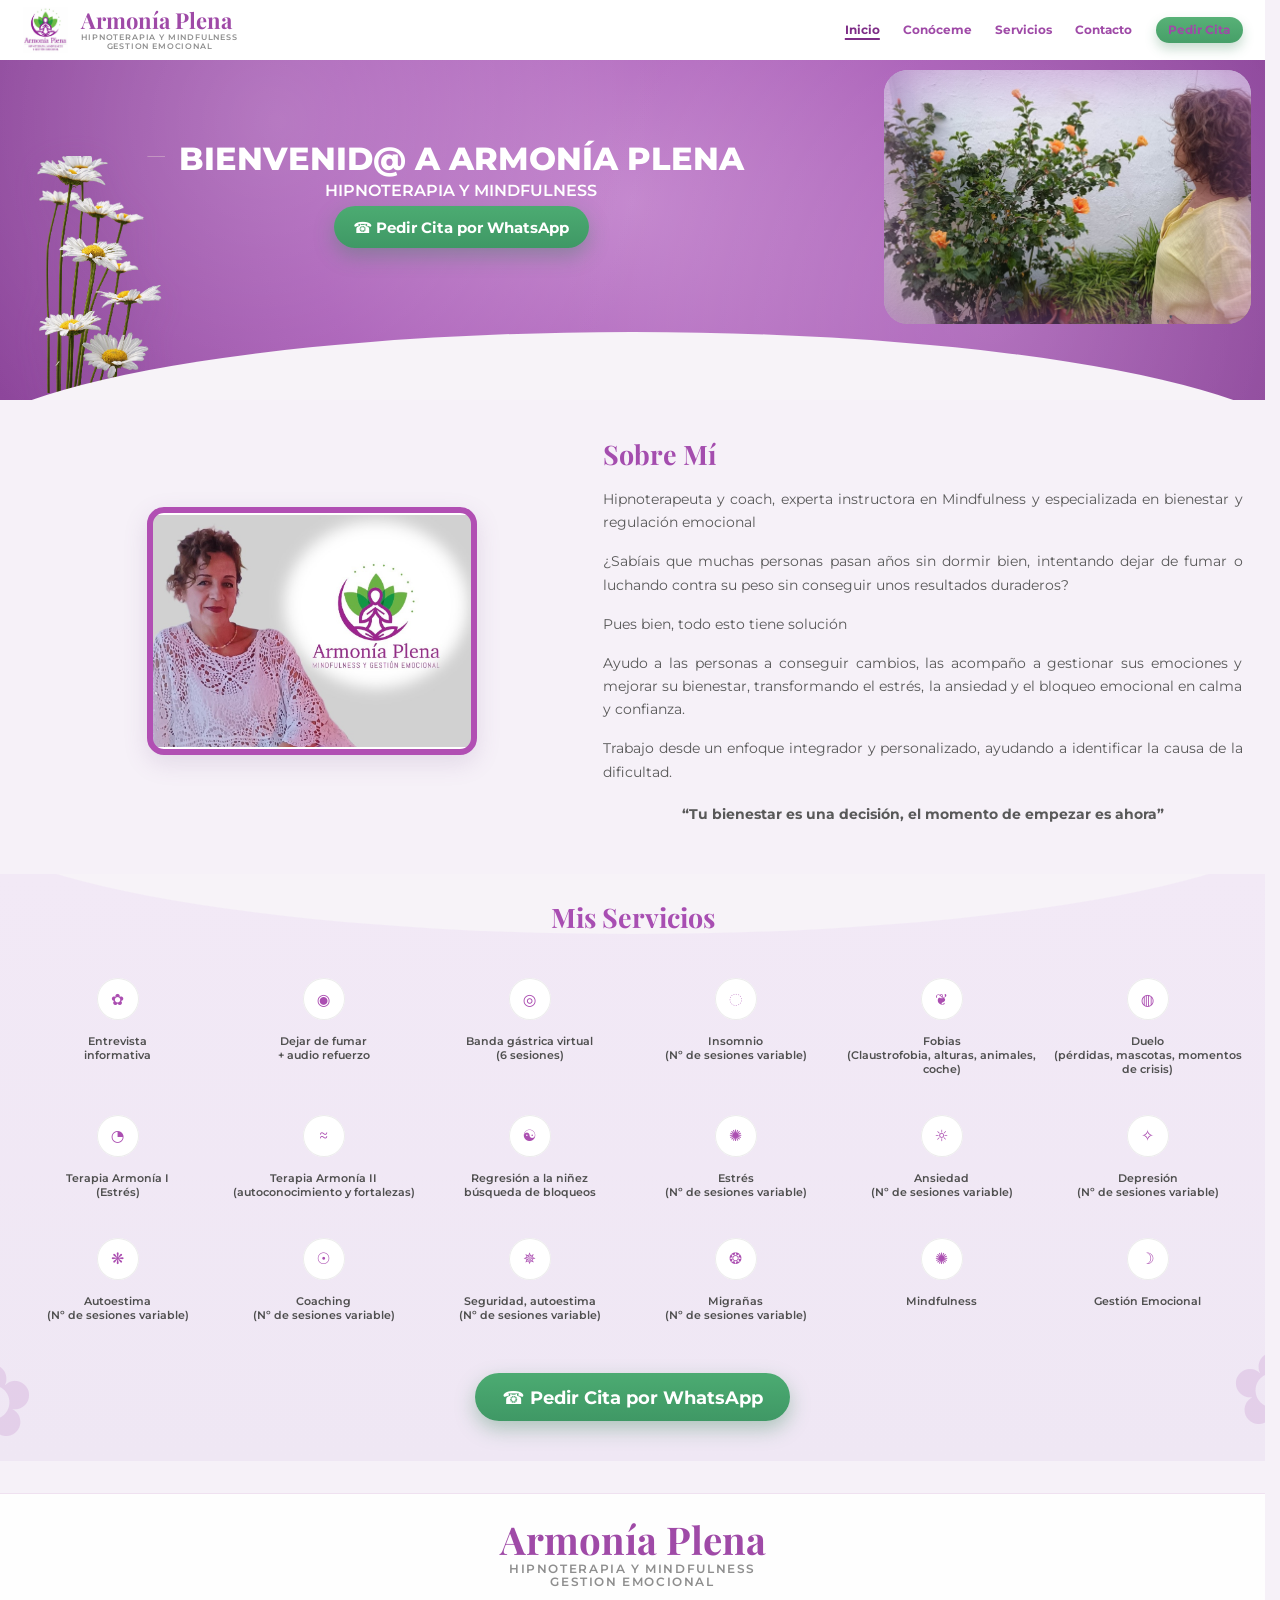
<file: index.html>
﻿<!DOCTYPE html>
<html lang="es">
<head>
    <meta charset="UTF-8">
    <meta name="viewport" content="width=device-width, initial-scale=1.0">
    <meta name="description" content="Armonía Plena - Mindfulness y Gestión Emocional">
    <title>Armonía Plena | Mindfulness y Gestión Emocional</title>
    <link rel="preconnect" href="https://fonts.googleapis.com">
    <link rel="preconnect" href="https://fonts.gstatic.com" crossorigin>
    <link href="https://fonts.googleapis.com/css2?family=Montserrat:wght@400;500;600;700;800&family=Playfair+Display:wght@600;700&display=swap" rel="stylesheet">
    <script>
        document.write('<link rel="stylesheet" href="estilos/style.css?v=' + Date.now() + '">');
    </script>
    <noscript><link rel="stylesheet" href="estilos/style.css"></noscript>
</head>
<body>
    <header class="site-header">
        <div class="container header-wrap">
            <a class="brand" href="index.html" aria-label="Armonía Plena inicio">
                <img class="brand-logo" src="img/LOGO-OK.png" alt="Logo Armonía Plena">
                <span class="brand-text">
                    <strong>Armonía Plena</strong>
                    <small>
                        <span>HIPNOTERAPIA Y MINDFULNESS</span>
                        <span>GESTION EMOCIONAL</span>
                    </small>
                </span>
            </a>

            <button class="nav-toggle" type="button" aria-expanded="false" aria-controls="site-nav">
                <span class="nav-toggle__line"></span>
                <span class="nav-toggle__line"></span>
                <span class="nav-toggle__line"></span>
                <span class="sr-only">Abrir menú</span>
            </button>

            <nav class="site-nav" id="site-nav" aria-label="Navegación principal">
                <a class="is-active" href="index.html" aria-current="page">Inicio</a>
                <a href="sobre-mi.html">Conóceme</a>
                <a href="servicios.html">Servicios</a>
                <a href="contactos.html">Contacto</a>
                <a class="cta-mini" href="contactos.html">Pedir Cita</a>
            </nav>
        </div>
    </header>

    <main>
        <section class="hero" id="inicio">
            <div class="hero-overlay" aria-hidden="true"></div>
            <img class="hero-left-flower" src="img/margarita-transparente.png" alt="" aria-hidden="true">
            <div class="container hero-inner">
                <div class="hero-content">
                    <h1>Bienvenid@ a Armonía Plena</h1>
                    <p>HIPNOTERAPIA Y MINDFULNESS</p>
                    <a class="btn-whatsapp" href="https://wa.me/34627739587" target="_blank" rel="noopener noreferrer">☎ Pedir Cita por WhatsApp</a>
                </div>
                <div class="hero-image" aria-hidden="true"></div>
            </div>
            <div class="hero-wave" aria-hidden="true"></div>
        </section>

        <section class="about" id="sobre-mi">
            <div class="container about-inner">
                <div class="about-photo" aria-hidden="true"></div>
                <div class="about-content">
                    <h2>Sobre Mí</h2>
                    <p>
                        Hipnoterapeuta y coach, experta instructora en Mindfulness y especializada en bienestar y regulación emocional
                    </p>
                    <p>
                        ¿Sabíais que muchas personas pasan años sin dormir bien, intentando dejar de fumar o luchando contra su peso sin conseguir unos resultados duraderos?
                    </p>
                    <p>
                        Pues bien, todo esto tiene solución
                    </p>
                    <p>
                        Ayudo a las personas a conseguir cambios, las acompaño a gestionar sus emociones y mejorar su bienestar, transformando el estrés, la ansiedad y el bloqueo emocional en calma y confianza.
                    </p>
                    <p>
                        Trabajo desde un enfoque integrador y personalizado, ayudando a identificar la causa de la dificultad.
                    </p>
                    <p class="about-closing">
                        <strong>“Tu bienestar es una decisión, el momento de empezar es ahora”</strong>
                    </p>
                </div>
            </div>
        </section>

        <section class="services" id="servicios">
            <div class="services-deco services-deco-left" aria-hidden="true">✿</div>
            <div class="services-deco services-deco-right" aria-hidden="true">✿</div>
            <div class="container">
                <h2 class="services-title">Mis Servicios</h2>

                <div class="services-grid">
                    <article class="service-item">
                        <span class="icon">✿</span>
                        <h3>Entrevista<br>informativa</h3>
                    </article>
                    <article class="service-item">
                        <span class="icon">◉</span>
                        <h3>Dejar de fumar<br>+ audio refuerzo</h3>
                    </article>
                    <article class="service-item">
                        <span class="icon">◎</span>
                        <h3>Banda gástrica virtual<br>(6 sesiones)</h3>
                    </article>
                    <article class="service-item">
                        <span class="icon">◌</span>
                        <h3>Insomnio<br>(Nº de sesiones variable)</h3>
                    </article>
                    <article class="service-item">
                        <span class="icon">❦</span>
                        <h3>Fobias<br>(Claustrofobia, alturas, animales, coche)</h3>
                    </article>
                    <article class="service-item">
                        <span class="icon">◍</span>
                        <h3>Duelo<br>(pérdidas, mascotas, momentos de crisis)</h3>
                    </article>
                    <article class="service-item">
                        <span class="icon">◔</span>
                        <h3>Terapia Armonía I<br>(Estrés)</h3>
                    </article>
                    <article class="service-item">
                        <span class="icon">≈</span>
                        <h3>Terapia Armonía II<br>(autoconocimiento y fortalezas)</h3>
                    </article>
                    <article class="service-item">
                        <span class="icon">☯</span>
                        <h3>Regresión a la niñez<br>búsqueda de bloqueos</h3>
                    </article>
                    <article class="service-item">
                        <span class="icon">✺</span>
                        <h3>Estrés<br>(Nº de sesiones variable)</h3>
                    </article>
                    <article class="service-item">
                        <span class="icon">☼</span>
                        <h3>Ansiedad<br>(Nº de sesiones variable)</h3>
                    </article>
                    <article class="service-item">
                        <span class="icon">✧</span>
                        <h3>Depresión<br>(Nº de sesiones variable)</h3>
                    </article>
                    <article class="service-item">
                        <span class="icon">❋</span>
                        <h3>Autoestima<br>(Nº de sesiones variable)</h3>
                    </article>
                    <article class="service-item">
                        <span class="icon">☉</span>
                        <h3>Coaching<br>(Nº de sesiones variable)</h3>
                    </article>
                    <article class="service-item">
                        <span class="icon">✵</span>
                        <h3>Seguridad, autoestima<br>(Nº de sesiones variable)</h3>
                    </article>
                    <article class="service-item">
                        <span class="icon">❂</span>
                        <h3>Migrañas<br>(Nº de sesiones variable)</h3>
                    </article>
                    <article class="service-item">
                        <span class="icon">✺</span>
                        <h3>Mindfulness</h3>
                    </article>
                    <article class="service-item">
                        <span class="icon">☽</span>
                        <h3>Gestión Emocional</h3>
                    </article>
                </div>

                <div class="services-cta" id="contacto">
                    <a class="btn-whatsapp btn-whatsapp-large" href="https://wa.me/34627739587" target="_blank" rel="noopener noreferrer">☎ Pedir Cita por WhatsApp</a>
                </div>
            </div>
        </section>
    </main>

    <footer class="site-footer">
        <div class="container footer-branding" aria-label="Marca en pie de página">
            <span class="footer-brand-text">
                <strong>Armonía Plena</strong>
                <small>
                    <span>HIPNOTERAPIA Y MINDFULNESS</span>
                    <span>GESTION EMOCIONAL</span>
                </small>
            </span>
        </div>
    </footer>

    <script src="js/main.js?v=20260722-1"></script>
</body>
</html>
</file>
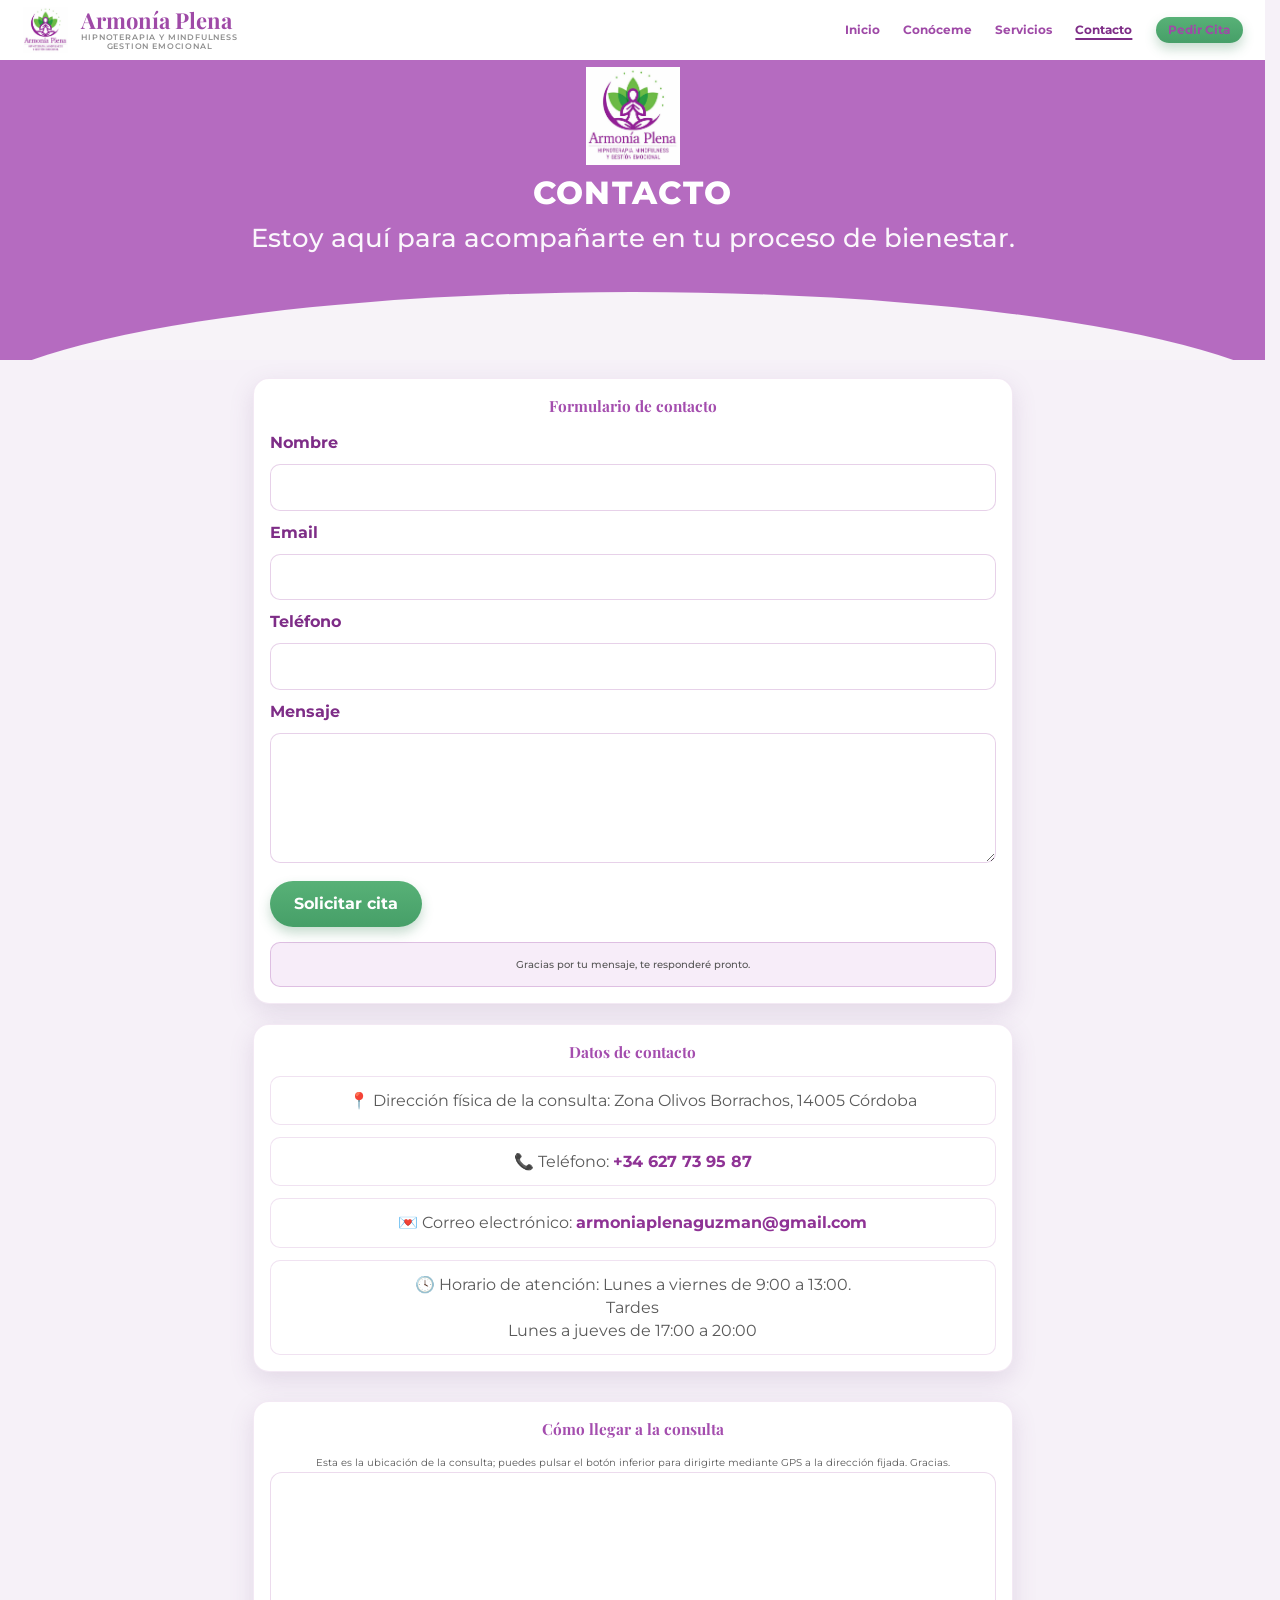
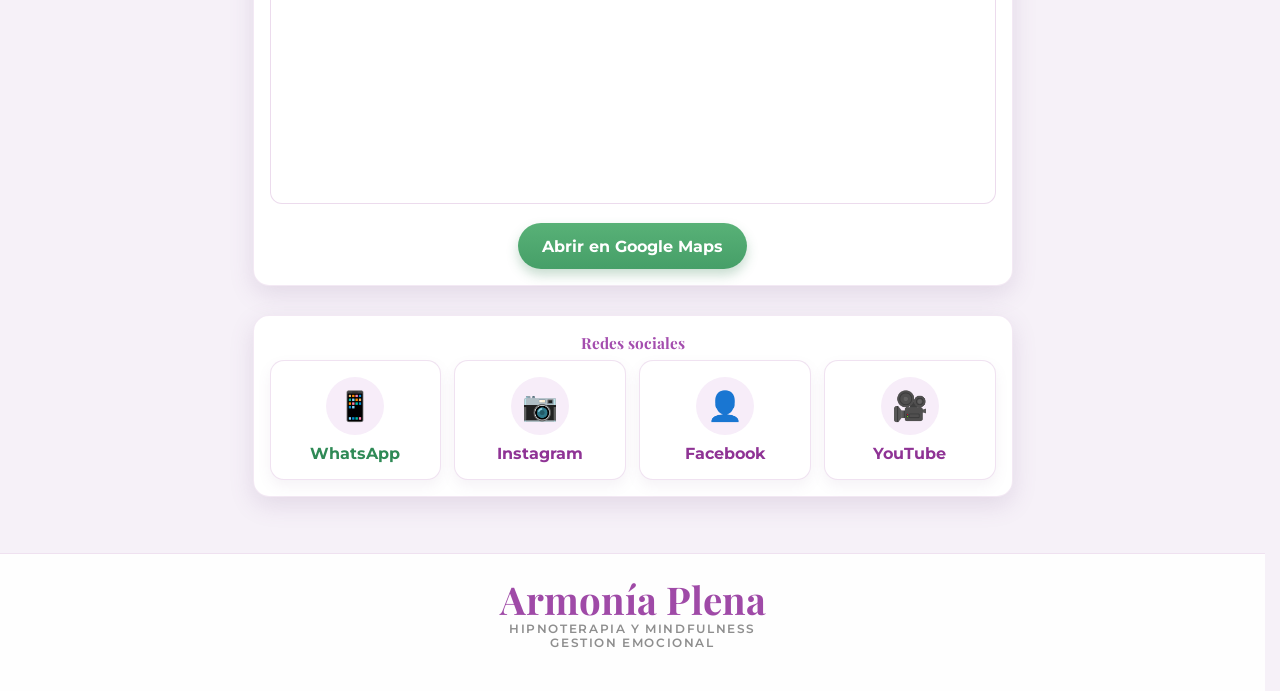
<file: contactos.html>
﻿<!DOCTYPE html>
<html lang="es">
<head>
	<meta charset="UTF-8">
	<meta name="viewport" content="width=device-width, initial-scale=1.0">
	<meta name="description" content="Contacta con Armonía Plena para solicitar información o reservar una cita.">
	<title>Contacto | Armonía Plena</title>
	<link rel="preconnect" href="https://fonts.googleapis.com">
	<link rel="preconnect" href="https://fonts.gstatic.com" crossorigin>
	<link href="https://fonts.googleapis.com/css2?family=Montserrat:wght@400;500;600;700;800&family=Playfair+Display:wght@600;700&display=swap" rel="stylesheet">
	<script>
		document.write('<link rel="stylesheet" href="estilos/style.css?v=' + Date.now() + '">');
	</script>
	<noscript><link rel="stylesheet" href="estilos/style.css"></noscript>
</head>
<body>
	<header class="site-header">
		<div class="container header-wrap">
			<a class="brand" href="index.html" aria-label="Armonía Plena inicio">
				<img class="brand-logo" src="img/LOGO-OK.png" alt="Logo Armonía Plena">
				<span class="brand-text">
					<strong>Armonía Plena</strong>
					<small>
						<span>HIPNOTERAPIA Y MINDFULNESS</span>
						<span>GESTION EMOCIONAL</span>
					</small>
				</span>
			</a>

			<button class="nav-toggle" type="button" aria-expanded="false" aria-controls="site-nav">
				<span class="nav-toggle__line"></span>
				<span class="nav-toggle__line"></span>
				<span class="nav-toggle__line"></span>
				<span class="sr-only">Abrir menú</span>
			</button>

			<nav class="site-nav" id="site-nav" aria-label="Navegación principal">
				<a href="index.html">Inicio</a>
				<a href="sobre-mi.html">Conóceme</a>
				<a href="servicios.html">Servicios</a>
				<a class="is-active" href="contactos.html" aria-current="page">Contacto</a>
				<a class="cta-mini" href="contactos.html">Pedir Cita</a>
			</nav>
		</div>
	</header>

	<main>
		<section class="hero hero-page-title hero-with-subtitle hero-contact">
			<div class="hero-overlay" aria-hidden="true"></div>
			<div class="container hero-inner">
				<div class="hero-content">
					<img class="hero-title-logo" src="img/LOGO-OK.png" alt="Logo Armonía Plena">
					<h1>CONTACTO</h1>
					<p>Estoy aquí para acompañarte en tu proceso de bienestar.</p>
				</div>
			</div>
			<div class="hero-wave" aria-hidden="true"></div>
		</section>

		<div class="container page-main">
			<section class="contact-form-section" aria-labelledby="contact-form-title">
				<div class="content-card contact-form-card">
					<h2 id="contact-form-title">Formulario de contacto</h2>
					<form class="contact-form" action="mailto:armoniaplenaguzman@gmail.com" method="post" enctype="text/plain" data-contact-form>
						<label for="contact-name">Nombre</label>
						<input id="contact-name" name="nombre" type="text" autocomplete="name" required>

						<label for="contact-email">Email</label>
						<input id="contact-email" name="email" type="email" autocomplete="email" required>

						<label for="contact-phone">Teléfono</label>
						<input id="contact-phone" name="telefono" type="tel" autocomplete="tel" required>

						<label for="contact-message">Mensaje</label>
						<textarea id="contact-message" name="mensaje" rows="5" required></textarea>

						<button class="contact-submit" type="submit">Solicitar cita</button>
					</form>
					<p class="contact-confirmation">Gracias por tu mensaje, te responderé pronto.</p>
				</div>
			</section>

			<section class="contact-fixed-section" aria-labelledby="contact-fixed-title">
				<div class="content-card contact-fixed-card">
					<h2 id="contact-fixed-title">Datos de contacto</h2>
					<ul class="contact-fixed-list">
						<li><span aria-hidden="true">&#128205;</span> Dirección física de la consulta: Zona Olivos Borrachos, 14005 Córdoba</li>
						<li><span aria-hidden="true">&#128222;</span> Teléfono: <a href="tel:+34627739587">+34 627 73 95 87</a></li>
						<li><span aria-hidden="true">&#128140;</span> Correo electrónico: <a href="mailto:armoniaplenaguzman@gmail.com">armoniaplenaguzman@gmail.com</a></li>
						<li><span aria-hidden="true">&#128339;</span> Horario de atención: Lunes a viernes de 9:00 a 13:00.<br>Tardes<br>Lunes a jueves de 17:00 a 20:00</li>
					</ul>
				</div>
			</section>

			<section class="contact-map-section" aria-labelledby="contact-map-title">
				<div class="content-card contact-map-card">
					<h2 id="contact-map-title">Cómo llegar a la consulta</h2>
					<p class="contact-map-text">Esta es la ubicación de la consulta; puedes pulsar el botón inferior para dirigirte mediante GPS a la dirección fijada. Gracias.</p>
					<div class="contact-map-frame-wrap">
						<iframe
							class="contact-map-frame"
							title="Mapa de la consulta"
							src="https://www.google.com/maps?q=Calle+Juan+Felipe+Vilela,+14005+Cordoba&output=embed"
							loading="lazy"
							referrerpolicy="no-referrer-when-downgrade"
						></iframe>
					</div>
					<a
						class="contact-map-button"
						href="https://www.google.com/maps/dir/?api=1&destination=Calle+Juan+Felipe+Vilela,+14005+Cordoba"
						target="_blank"
						rel="noopener noreferrer"
					>
						Abrir en Google Maps
					</a>
				</div>
			</section>

			<section class="contact-social-section" aria-labelledby="contact-social-title">
				<div class="content-card contact-social-card">
					<h2 id="contact-social-title">Redes sociales</h2>
					<div class="contact-social-grid" aria-label="Enlaces a redes sociales">
						<a class="contact-social-link contact-social-whatsapp" href="https://wa.me/34627739587" target="_blank" rel="noopener noreferrer" aria-label="WhatsApp">
							<span class="contact-social-icon" aria-hidden="true">&#128241;</span>
							<span class="contact-social-label">WhatsApp</span>
						</a>
						<a class="contact-social-link" href="https://www.instagram.com/armonia_plena_guzman/" target="_blank" rel="noopener noreferrer" aria-label="Instagram Armonía Plena">
							<span class="contact-social-icon" aria-hidden="true">&#128247;</span>
							<span class="contact-social-label">Instagram</span>
						</a>
						<a class="contact-social-link" href="https://www.facebook.com/search/top?q=Rosa%20Maria%20Guzman%20Armonia%20Plena" target="_blank" rel="noopener noreferrer" aria-label="Facebook Rosa Maria Guzman Armonia Plena">
							<span class="contact-social-icon" aria-hidden="true">&#128100;</span>
							<span class="contact-social-label">Facebook</span>
						</a>
						<a class="contact-social-link" href="https://www.youtube.com/@armoniaplenaguzman" target="_blank" rel="noopener noreferrer" aria-label="YouTube Armonía Plena Guzman">
							<span class="contact-social-icon" aria-hidden="true">&#127909;</span>
							<span class="contact-social-label">YouTube</span>
						</a>
					</div>
				</div>
			</section>
		</div>
	</main>

	<footer class="site-footer">
		<div class="container footer-branding" aria-label="Marca en pie de página">
			<span class="footer-brand-text">
				<strong>Armonía Plena</strong>
				<small>
					<span>HIPNOTERAPIA Y MINDFULNESS</span>
					<span>GESTION EMOCIONAL</span>
				</small>
			</span>
		</div>
	</footer>

	<script src="js/main.js?v=20260722-1"></script>
</body>
</html>
</file>
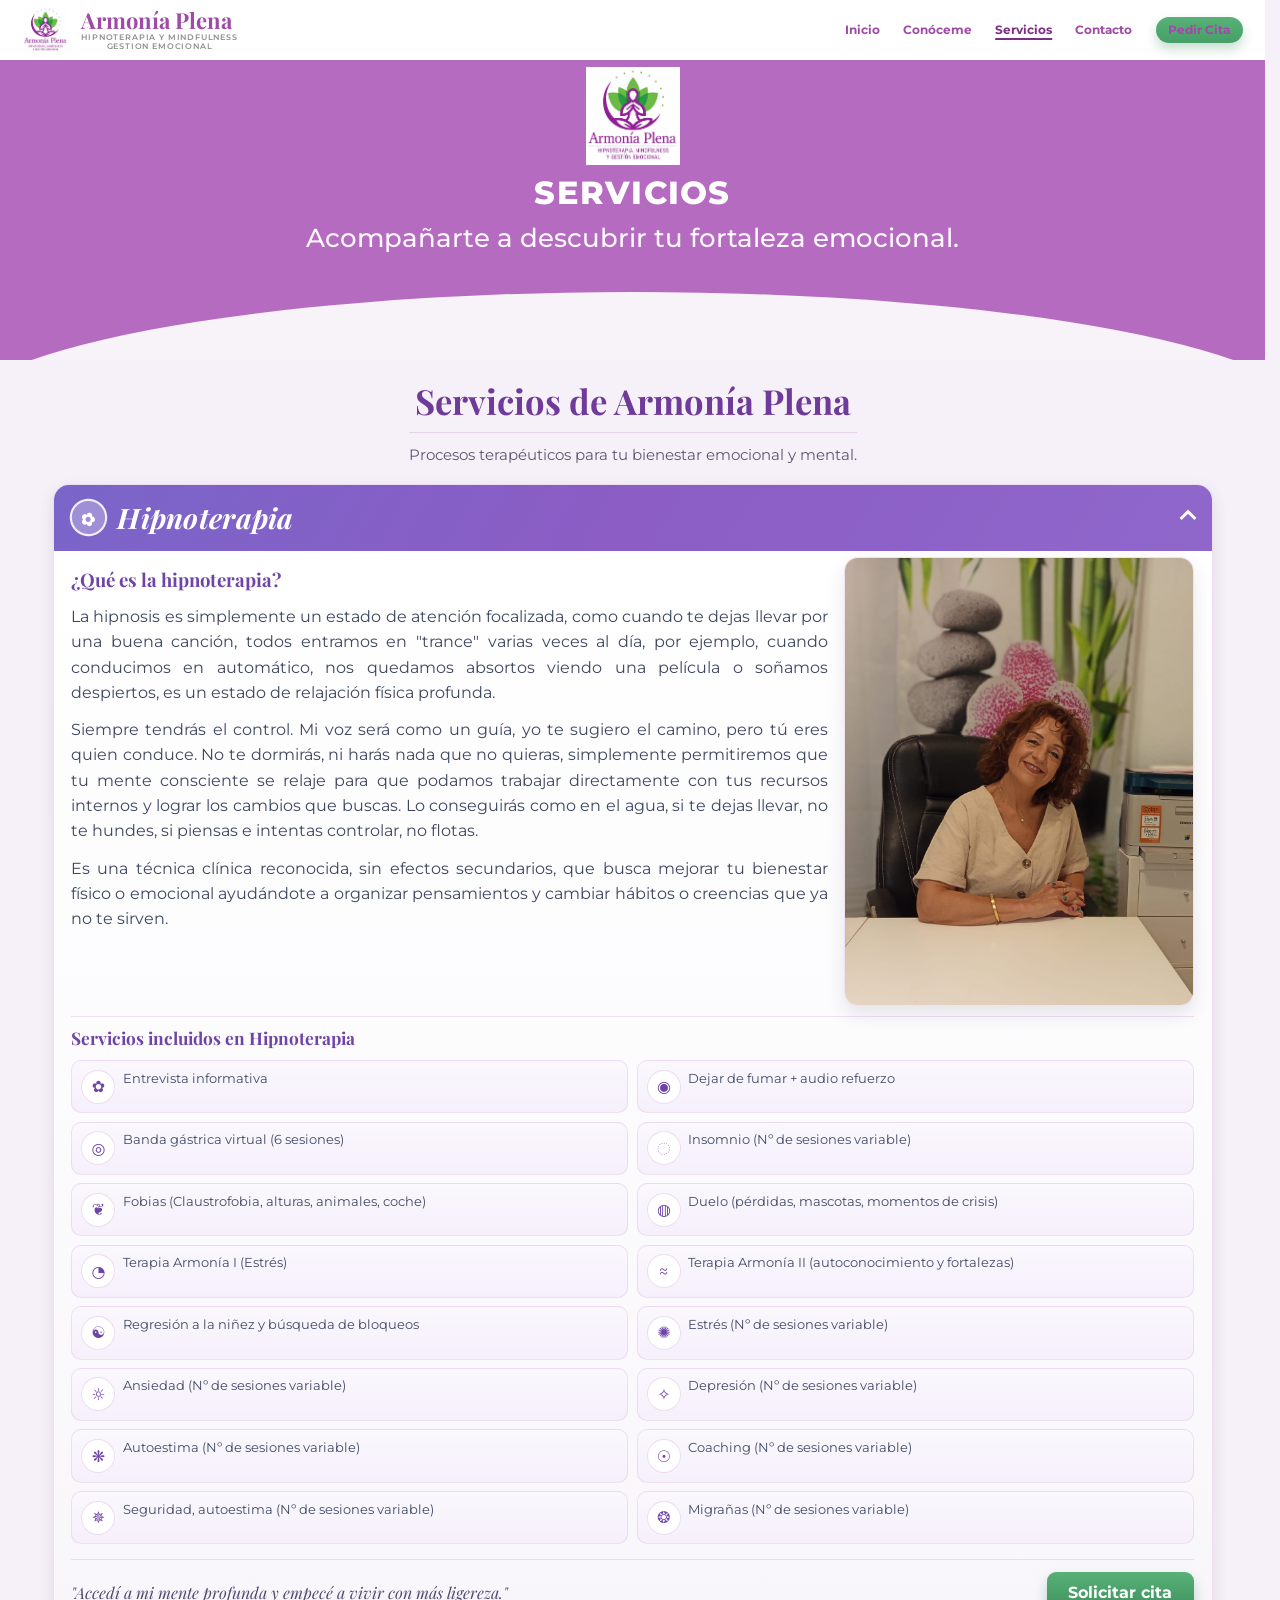
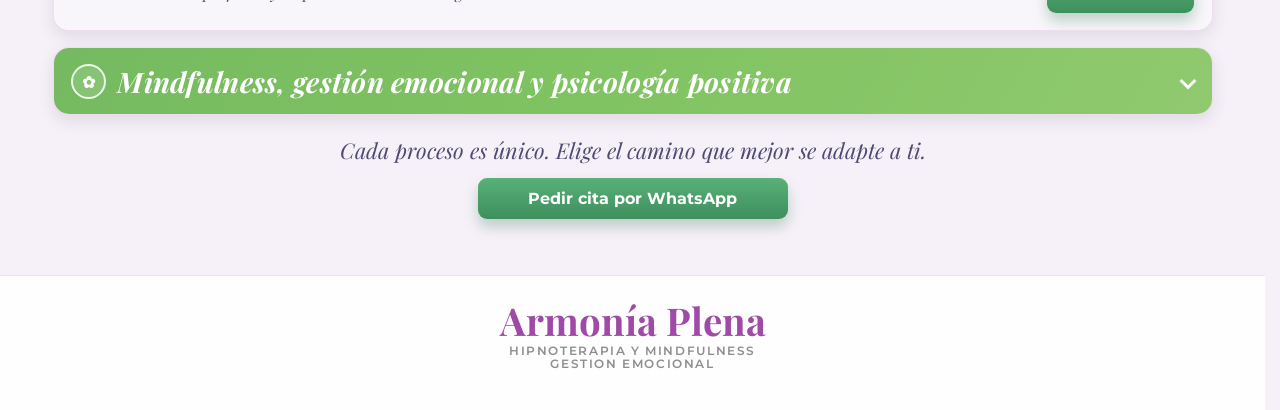
<file: servicios.html>
<!DOCTYPE html>
<html lang="es">
<head>
	<meta charset="UTF-8">
	<meta name="viewport" content="width=device-width, initial-scale=1.0">
	<meta name="description" content="Servicios de Armonía Plena para acompañamiento emocional y bienestar integral.">
	<title>Servicios | Armonía Plena</title>
	<link rel="preconnect" href="https://fonts.googleapis.com">
	<link rel="preconnect" href="https://fonts.gstatic.com" crossorigin>
	<link href="https://fonts.googleapis.com/css2?family=Montserrat:wght@400;500;600;700;800&family=Playfair+Display:wght@600;700&display=swap" rel="stylesheet">
	<script>
		document.write('<link rel="stylesheet" href="estilos/style.css?v=' + Date.now() + '">');
	</script>
	<noscript><link rel="stylesheet" href="estilos/style.css"></noscript>
</head>
<body>
	<header class="site-header">
		<div class="container header-wrap">
			<a class="brand" href="index.html" aria-label="Armonía Plena inicio">
				<img class="brand-logo" src="img/LOGO-OK.png" alt="Logo Armonía Plena">
				<span class="brand-text">
					<strong>Armonía Plena</strong>
					<small>
						<span>HIPNOTERAPIA Y MINDFULNESS</span>
						<span>GESTION EMOCIONAL</span>
					</small>
				</span>
			</a>

			<button class="nav-toggle" type="button" aria-expanded="false" aria-controls="site-nav">
				<span class="nav-toggle__line"></span>
				<span class="nav-toggle__line"></span>
				<span class="nav-toggle__line"></span>
				<span class="sr-only">Abrir menú</span>
			</button>

			<nav class="site-nav" id="site-nav" aria-label="Navegación principal">
				<a href="index.html">Inicio</a>
				<a href="sobre-mi.html">Conóceme</a>
				<a class="is-active" href="servicios.html" aria-current="page">Servicios</a>
				<a href="contactos.html">Contacto</a>
				<a class="cta-mini" href="contactos.html">Pedir Cita</a>
			</nav>
		</div>
	</header>

	<main>
		<section class="hero hero-page-title hero-with-subtitle hero-contact">
			<div class="hero-overlay" aria-hidden="true"></div>
			<div class="container hero-inner">
				<div class="hero-content">
					<img class="hero-title-logo" src="img/LOGO-OK.png" alt="Logo Armonía Plena">
					<h1>Servicios</h1>
					<p>Acompañarte a descubrir tu fortaleza emocional.</p>
				</div>
			</div>
			<div class="hero-wave" aria-hidden="true"></div>
		</section>

		<div class="container page-main services-page-main">
			<section class="services-accordion-section" aria-label="Servicios de Armonía Plena">
				<header class="services-accordion-intro">
					<h2>Servicios de Armonía Plena</h2>
					<p>Procesos terapéuticos para tu bienestar emocional y mental.</p>
				</header>

				<div class="services-accordion" data-accordion>
					<article class="service-accordion-item service-tone-violet is-open">
						<h3>
							<button
								class="service-accordion-trigger"
								type="button"
								id="service-trigger-hipnoterapia"
								aria-expanded="true"
								aria-controls="service-panel-hipnoterapia"
							>
								<span class="service-trigger-left">
									<span class="service-trigger-icon" aria-hidden="true">✿</span>
									<span class="service-trigger-title">Hipnoterapia</span>
								</span>
								<span class="service-trigger-chevron" aria-hidden="true"></span>
							</button>
						</h3>
						<div
							class="service-accordion-panel"
							id="service-panel-hipnoterapia"
							role="region"
							aria-labelledby="service-trigger-hipnoterapia"
							aria-hidden="false"
						>
							<div class="service-accordion-panel-inner">
								<div class="service-panel-grid">
									<div class="service-panel-copy">
										<figure class="hypno-catalog-photo">
											<img src="img/conoceme.jpeg" alt="Mujer en estado de calma durante un proceso terapéutico">
										</figure>
										<div class="hypno-main-text" aria-label="Descripción de hipnoterapia">
											<h4>¿Qué es la hipnoterapia?</h4>
											<p>
												La hipnosis es simplemente un estado de atención focalizada, como cuando te dejas llevar por una buena canción, todos entramos en "trance" varias veces al día, por ejemplo, cuando conducimos en automático, nos quedamos absortos viendo una película o soñamos despiertos, es un estado de relajación física profunda.
											</p>
											<p>
												Siempre tendrás el control. Mi voz será como un guía, yo te sugiero el camino, pero tú eres quien conduce. No te dormirás, ni harás nada que no quieras, simplemente permitiremos que tu mente consciente se relaje para que podamos trabajar directamente con tus recursos internos y lograr los cambios que buscas. Lo conseguirás como en el agua, si te dejas llevar, no te hundes, si piensas e intentas controlar, no flotas.
											</p>
											<p>
												Es una técnica clínica reconocida, sin efectos secundarios, que busca mejorar tu bienestar físico o emocional ayudándote a organizar pensamientos y cambiar hábitos o creencias que ya no te sirven.
											</p>
										</div>
										<section class="hypno-services-catalog" aria-label="Servicios detallados de hipnoterapia">
											<h4>Servicios incluidos en Hipnoterapia</h4>
											<div class="hypno-services-grid">
												<button class="hypno-service-item hypno-service-button" type="button" data-specialty-button data-specialty-title="Entrevista informativa" data-specialty-description="Sesión inicial para conocer tu caso, resolver dudas y definir un plan terapéutico personalizado con objetivos claros."><span class="hypno-service-icon">✿</span><p>Entrevista informativa</p></button>
												<button class="hypno-service-item hypno-service-button" type="button" data-specialty-button data-specialty-title="Dejar de fumar + audio refuerzo" data-specialty-description="Proceso de apoyo para romper asociaciones con el tabaco, reforzar la motivación y sostener el cambio en tu rutina diaria."><span class="hypno-service-icon">◉</span><p>Dejar de fumar + audio refuerzo</p></button>
												<button class="hypno-service-item hypno-service-button" type="button" data-specialty-button data-specialty-title="Banda gástrica virtual (6 sesiones)" data-specialty-description="Programa estructurado para mejorar la relación con la comida, regular impulsos y consolidar hábitos de bienestar progresivos."><span class="hypno-service-icon">◎</span><p>Banda gástrica virtual (6 sesiones)</p></button>
												<button class="hypno-service-item hypno-service-button" type="button" data-specialty-button data-specialty-title="Insomnio (Nº de sesiones variable)" data-specialty-description="Trabajo terapéutico para reducir activación mental nocturna, mejorar descanso y recuperar un sueño más profundo y reparador."><span class="hypno-service-icon">◌</span><p>Insomnio (Nº de sesiones variable)</p></button>
												<button class="hypno-service-item hypno-service-button" type="button" data-specialty-button data-specialty-title="Fobias (Claustrofobia, alturas, animales, coche)" data-specialty-description="Intervención gradual para desactivar respuestas de miedo, aumentar sensación de control y recuperar libertad en situaciones evitadas."><span class="hypno-service-icon">❦</span><p>Fobias (Claustrofobia, alturas, animales, coche)</p></button>
												<button class="hypno-service-item hypno-service-button" type="button" data-specialty-button data-specialty-title="Duelo (pérdidas, mascotas, momentos de crisis)" data-specialty-description="Acompañamiento emocional para transitar pérdidas con cuidado, elaborar el proceso y fortalecer recursos internos de adaptación."><span class="hypno-service-icon">◍</span><p>Duelo (pérdidas, mascotas, momentos de crisis)</p></button>
												<button class="hypno-service-item hypno-service-button" type="button" data-specialty-button data-specialty-title="Terapia Armonía I (Estrés)" data-specialty-description="Protocolo orientado a regular estrés sostenido, recuperar equilibrio corporal y mental, y mejorar tu bienestar cotidiano."><span class="hypno-service-icon">◔</span><p>Terapia Armonía I (Estrés)</p></button>
												<button class="hypno-service-item hypno-service-button" type="button" data-specialty-button data-specialty-title="Terapia Armonía II (autoconocimiento y fortalezas)" data-specialty-description="Proceso de autoconocimiento para identificar fortalezas, ampliar recursos personales y favorecer decisiones más coherentes."><span class="hypno-service-icon">≈</span><p>Terapia Armonía II (autoconocimiento y fortalezas)</p></button>
												<button class="hypno-service-item hypno-service-button" type="button" data-specialty-button data-specialty-title="Regresión a la niñez y búsqueda de bloqueos" data-specialty-description="Exploración guiada de experiencias tempranas para comprender bloqueos emocionales y promover cambios desde la raíz."><span class="hypno-service-icon">☯</span><p>Regresión a la niñez y búsqueda de bloqueos</p></button>
												<button class="hypno-service-item hypno-service-button" type="button" data-specialty-button data-specialty-title="Estrés (Nº de sesiones variable)" data-specialty-description="Intervención flexible para bajar sobrecarga, ordenar prioridades y responder al día a día con más calma y claridad."><span class="hypno-service-icon">✺</span><p>Estrés (Nº de sesiones variable)</p></button>
												<button class="hypno-service-item hypno-service-button" type="button" data-specialty-button data-specialty-title="Ansiedad (Nº de sesiones variable)" data-specialty-description="Acompañamiento para reducir síntomas de ansiedad, regular el sistema nervioso y recuperar sensación de seguridad interna."><span class="hypno-service-icon">☼</span><p>Ansiedad (Nº de sesiones variable)</p></button>
												<button class="hypno-service-item hypno-service-button" type="button" data-specialty-button data-specialty-title="Depresión (Nº de sesiones variable)" data-specialty-description="Trabajo terapéutico para reconectar con energía vital, reorganizar pensamientos limitantes y sostener avances de forma gradual."><span class="hypno-service-icon">✧</span><p>Depresión (Nº de sesiones variable)</p></button>
												<button class="hypno-service-item hypno-service-button" type="button" data-specialty-button data-specialty-title="Autoestima (Nº de sesiones variable)" data-specialty-description="Proceso para fortalecer tu autovaloración, construir límites sanos y relacionarte contigo desde mayor respeto y confianza."><span class="hypno-service-icon">❋</span><p>Autoestima (Nº de sesiones variable)</p></button>
												<button class="hypno-service-item hypno-service-button" type="button" data-specialty-button data-specialty-title="Coaching (Nº de sesiones variable)" data-specialty-description="Acompañamiento estratégico para definir metas, superar bloqueos de acción y avanzar con enfoque y constancia."><span class="hypno-service-icon">☉</span><p>Coaching (Nº de sesiones variable)</p></button>
												<button class="hypno-service-item hypno-service-button" type="button" data-specialty-button data-specialty-title="Seguridad, autoestima (Nº de sesiones variable)" data-specialty-description="Sesiones orientadas a reforzar seguridad personal, presencia y confianza para afrontar retos con mayor estabilidad."><span class="hypno-service-icon">✵</span><p>Seguridad, autoestima (Nº de sesiones variable)</p></button>
												<button class="hypno-service-item hypno-service-button" type="button" data-specialty-button data-specialty-title="Migrañas (Nº de sesiones variable)" data-specialty-description="Intervención complementaria para reducir tensión asociada, identificar desencadenantes emocionales y mejorar calidad de vida."><span class="hypno-service-icon">❂</span><p>Migrañas (Nº de sesiones variable)</p></button>
											</div>
										</section>
									</div>
								</div>
								<div class="service-panel-footer">
									<p class="service-testimonial">"Accedí a mi mente profunda y empecé a vivir con más ligereza."</p>
									<a class="service-cta" href="https://wa.me/34627739587" target="_blank" rel="noopener noreferrer">Solicitar cita</a>
								</div>
							</div>
						</div>
					</article>

					<article class="service-accordion-item service-tone-green">
						<h3>
							<button
								class="service-accordion-trigger"
								type="button"
								id="service-trigger-mindfulness"
								aria-expanded="false"
								aria-controls="service-panel-mindfulness"
							>
								<span class="service-trigger-left">
									<span class="service-trigger-icon" aria-hidden="true">✿</span>
									<span class="service-trigger-title">Mindfulness, gestión emocional y psicología positiva</span>
								</span>
								<span class="service-trigger-chevron" aria-hidden="true"></span>
							</button>
						</h3>
						<div
							class="service-accordion-panel"
							id="service-panel-mindfulness"
							role="region"
							aria-labelledby="service-trigger-mindfulness"
							aria-hidden="true"
						>
							<div class="service-accordion-panel-inner">
								<div class="service-panel-grid">
									<div class="service-panel-copy">
										<h4 class="mindfulness-rich-title"><span>MINDFULNESS Y GESTIÓN EMOCIONAL</span><br>(Psicología Positiva)</h4>
										<figure class="mindfulness-catalog-photo">
											<img src="img/ser-2.png" alt="Piedras en equilibrio sobre agua representando atencion plena">
										</figure>
										<p>Con frecuencia pasamos gran parte del día en "piloto automático", preocupándonos por el futuro o reviviendo situaciones del pasado.</p>
										<p>Esto favorece el estrés, la ansiedad, el insomnio y el desgaste emocional.</p>
										<p>A través del mindfulness aprendemos a detenernos, observar nuestros pensamientos y emociones sin dejarnos arrastrar por ellos y responder de una forma más consciente y equilibrada.</p>
										<h5 class="mindfulness-rich-subtitle">Pero.... ¿Qué es Mindfulness?</h5>
										<p>El mindfulness, o atención plena, es la capacidad de prestar atención al momento presente de forma consciente, con curiosidad y sin juzgar lo que estamos viviendo.</p>
										<p>"Mis procesos de hipnoterapia se combinan con mindfulness porque ambas disciplinas se complementan de forma natural. Mientras la hipnosis facilita el cambio de hábitos y patrones inconscientes, el mindfulness ayuda a mantener esos cambios en el día a día, desarrollando una mayor conciencia, equilibrio emocional y bienestar."</p>
										<h5 class="mindfulness-rich-subtitle">Otra opción es practicar mindfulness para tu día a día</h5>
										<p>En mis sesiones encontrarás un espacio de calma, confianza y respeto donde aprenderás herramientas prácticas que podrás incorporar a tu vida diaria.</p>
										<p>Con el mindfulness trabajaremos aspectos como:</p>
										<ul class="mindfulness-rich-list" aria-label="Aspectos que se trabajan con mindfulness">
											<li>Reducir el estrés y la ansiedad.</li>
											<li>Mejorar la calidad del sueño.</li>
											<li>Desarrollar una mayor regulación emocional.</li>
											<li>Disminuir la rumiación y los pensamientos repetitivos.</li>
											<li>Aumentar la concentración y la claridad mental.</li>
											<li>Cultivar la autocompasión y un trato más amable hacia ti mismo.</li>
											<li>Disfrutar más del momento presente y mejorar tu bienestar.</li>
										</ul>
										<p>Cada sesión combina práctica, reflexión y ejercicios sencillos adaptados a tus necesidades, para que puedas integrar el mindfulness de forma natural en tu día a día y experimentar cambios reales y duraderos.</p>
										<h5 class="mindfulness-rich-subtitle">¿Y la Gestión Emocional?</h5>
										<p class="mindfulness-rich-centered"><strong>Es la capacidad de reconocer, comprender y regular lo que sentimos.</strong></p>
										<p class="mindfulness-rich-centered">Aceptar cada emoción y elegir una respuesta constructiva en lugar de actuar por impulso</p>
										<h5 class="mindfulness-rich-subtitle">¿Qué hacemos en consulta?</h5>
										<p>Adquirir herramientas prácticas que te permitan afrontar el estrés, la ansiedad o bloqueos cotidianos sin reprimir lo que sientes siguiendo estos pasos:</p>
										<ul class="mindfulness-rich-list mindfulness-rich-list-strong" aria-label="Pasos en consulta para gestión emocional">
											<li><strong>Identificación de emociones</strong></li>
											<li><strong>Aceptación</strong></li>
											<li><strong>Análisis de situaciones</strong></li>
											<li><strong>Regulación</strong></li>
										</ul>
									</div>
								</div>
								<div class="service-panel-footer">
									<p class="service-testimonial">"Aprendí a respirar de nuevo, gestionar mis emociones y a escucharme con amabilidad."</p>
									<a class="service-cta" href="https://wa.me/34627739587" target="_blank" rel="noopener noreferrer">Solicitar cita</a>
								</div>
							</div>
						</div>
					</article>
				</div>

				<div class="services-closure">
					<p>Cada proceso es único. Elige el camino que mejor se adapte a ti.</p>
					<a class="services-whatsapp-main" href="https://wa.me/34627739587" target="_blank" rel="noopener noreferrer">Pedir cita por WhatsApp</a>
				</div>

				<div class="specialty-modal" data-specialty-modal hidden>
					<div class="specialty-modal-backdrop" data-specialty-close></div>
					<div class="specialty-modal-dialog" role="dialog" aria-modal="true" aria-labelledby="specialty-modal-title">
						<button class="specialty-modal-close" type="button" aria-label="Cerrar ventana" data-specialty-close>×</button>
						<h4 id="specialty-modal-title" data-specialty-modal-title>Especialidad</h4>
						<p class="specialty-modal-description" data-specialty-modal-description></p>
						<a class="specialty-modal-cta" data-specialty-whatsapp href="https://wa.me/34627739587" target="_blank" rel="noopener noreferrer">Pedir información sobre esta especialidad</a>
					</div>
				</div>
			</section>
		</div>
	</main>

	<footer class="site-footer">
		<div class="container footer-branding" aria-label="Marca en pie de página">
			<span class="footer-brand-text">
				<strong>Armonía Plena</strong>
				<small>
					<span>HIPNOTERAPIA Y MINDFULNESS</span>
					<span>GESTION EMOCIONAL</span>
				</small>
			</span>
		</div>
	</footer>

	<script src="js/main.js?v=20260723-2"></script>
</body>
</html>
</file>
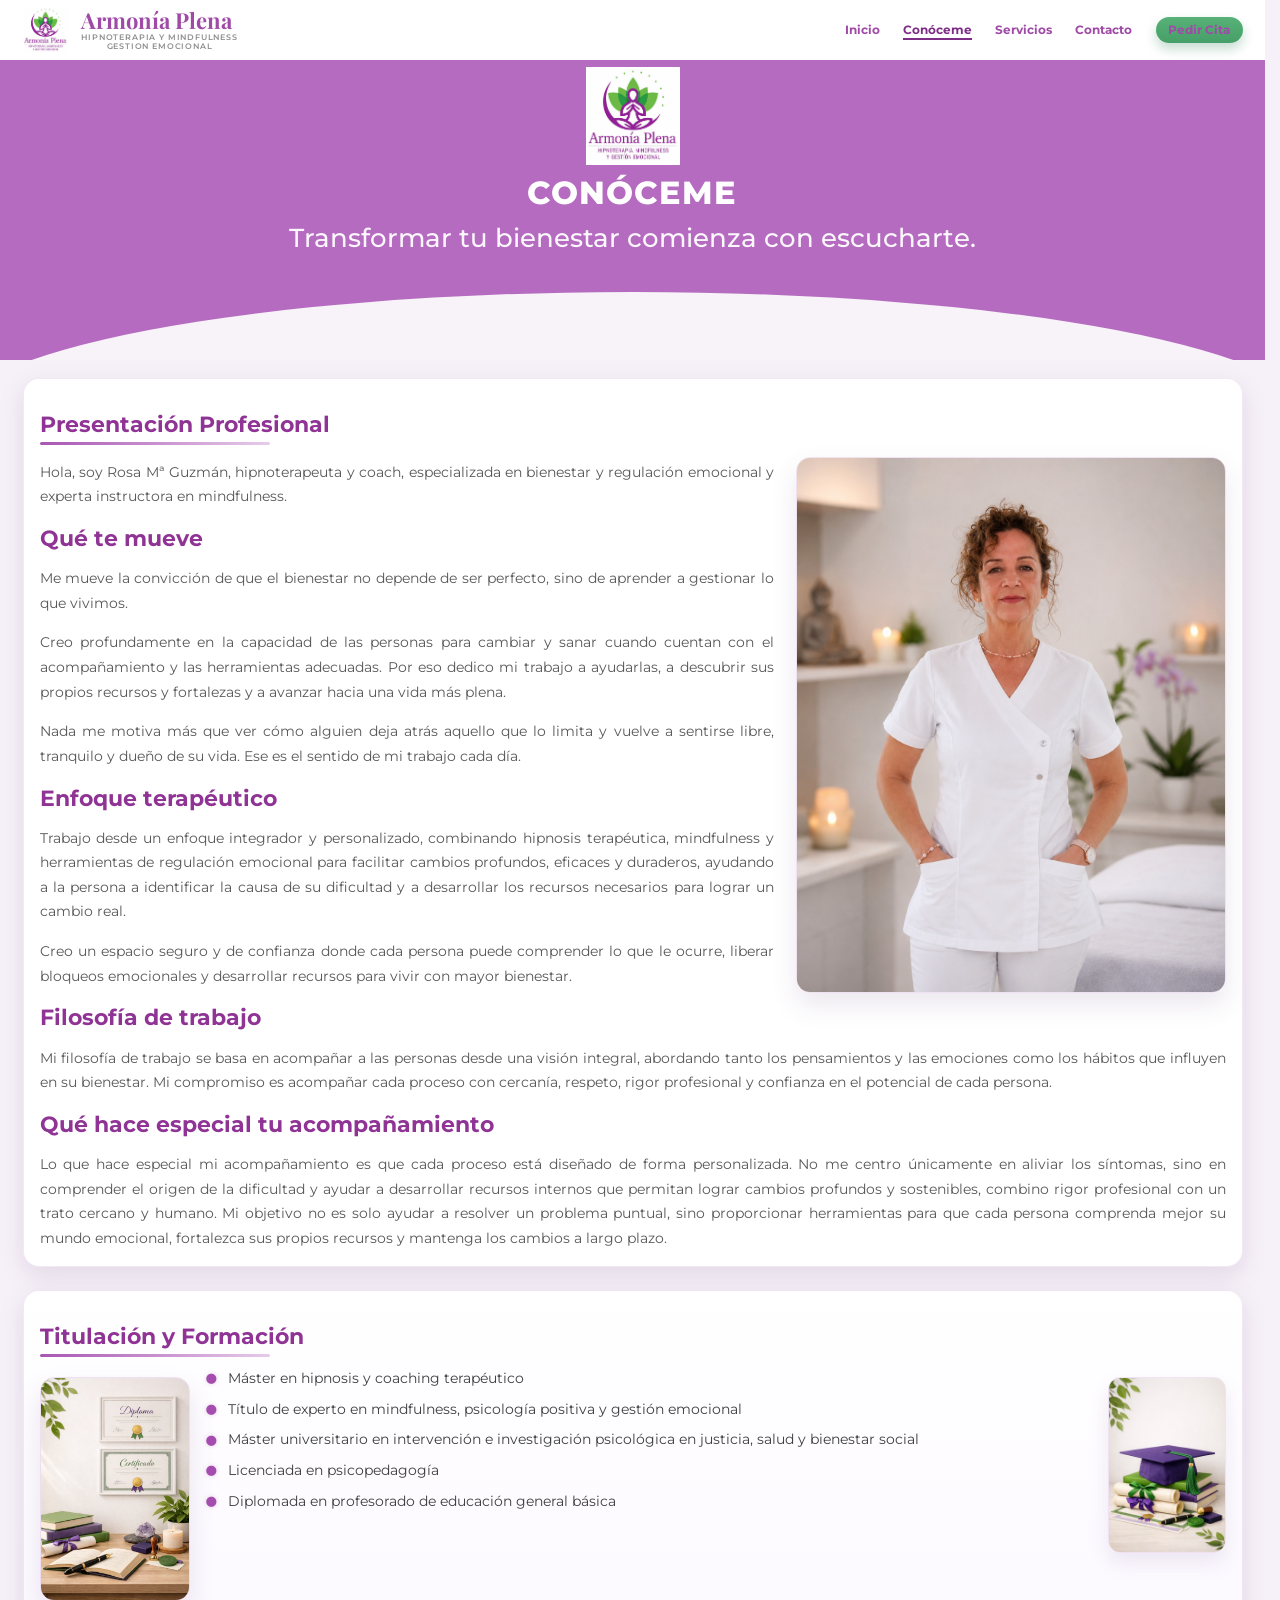
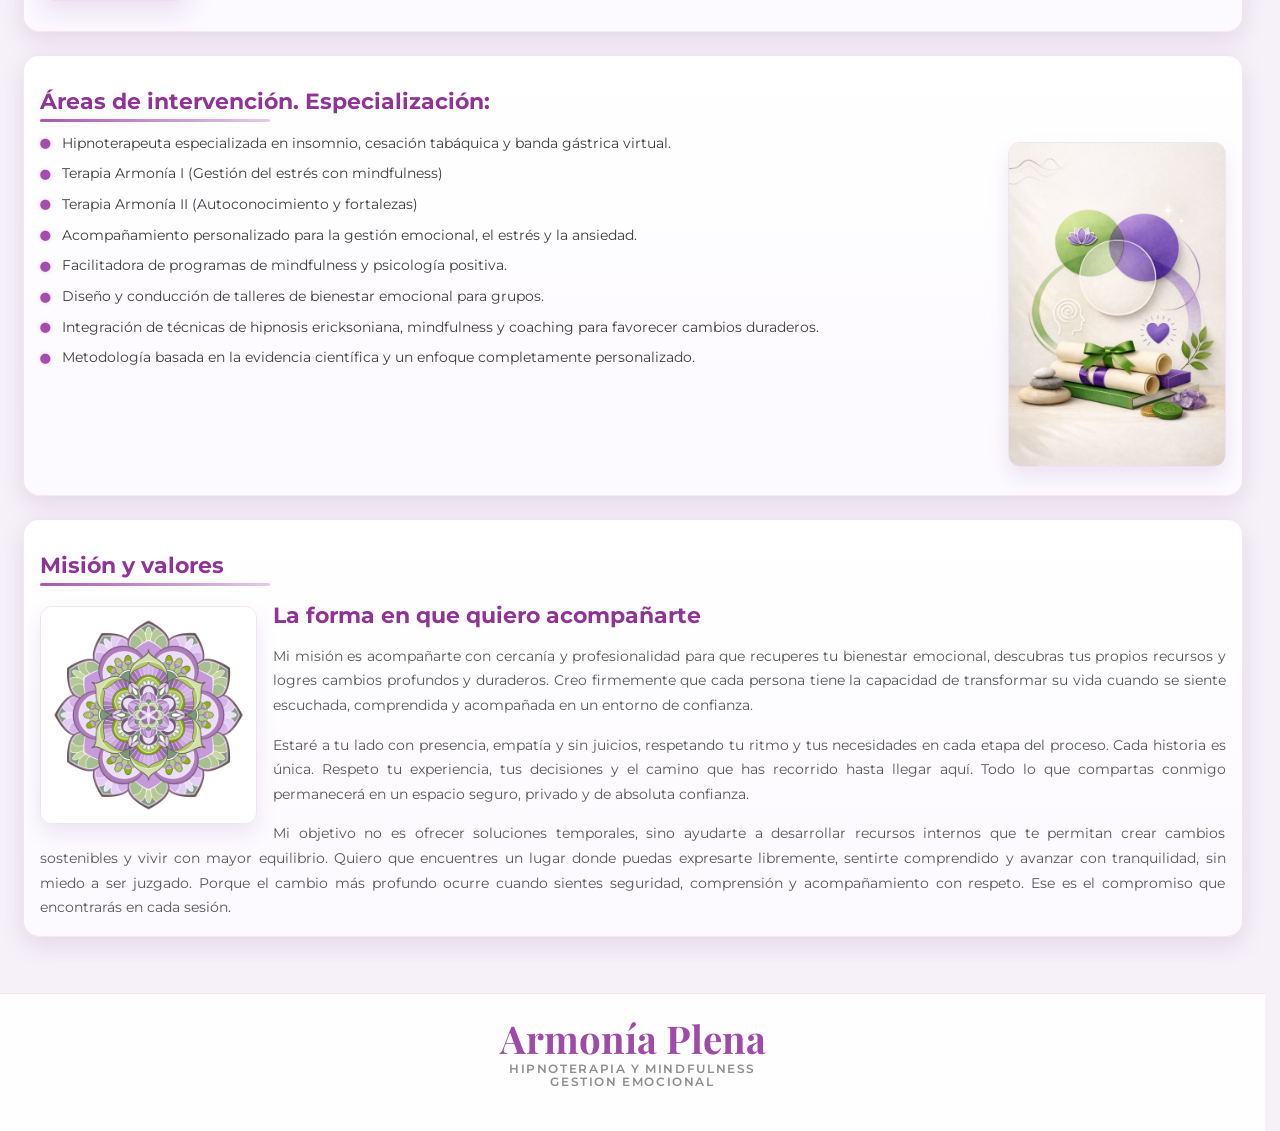
<file: sobre-mi.html>
<!DOCTYPE html>
<html lang="es">
<head>
	<meta charset="UTF-8">
	<meta name="viewport" content="width=device-width, initial-scale=1.0">
	<meta name="description" content="Conoce la trayectoria y el enfoque profesional de Armonía Plena.">
	<title>Sobre Mí | Armonía Plena</title>
	<link rel="preconnect" href="https://fonts.googleapis.com">
	<link rel="preconnect" href="https://fonts.gstatic.com" crossorigin>
	<link href="https://fonts.googleapis.com/css2?family=Montserrat:wght@400;500;600;700;800&family=Playfair+Display:wght@600;700&display=swap" rel="stylesheet">
	<script>
		document.write('<link rel="stylesheet" href="estilos/style.css?v=' + Date.now() + '">');
	</script>
	<noscript><link rel="stylesheet" href="estilos/style.css"></noscript>
</head>
<body>
	<header class="site-header">
		<div class="container header-wrap">
			<a class="brand" href="index.html" aria-label="Armonía Plena inicio">
				<img class="brand-logo" src="img/LOGO-OK.png" alt="Logo Armonía Plena">
				<span class="brand-text">
					<strong>Armonía Plena</strong>
					<small>
						<span>HIPNOTERAPIA Y MINDFULNESS</span>
						<span>GESTION EMOCIONAL</span>
					</small>
				</span>
			</a>

			<button class="nav-toggle" type="button" aria-expanded="false" aria-controls="site-nav">
				<span class="nav-toggle__line"></span>
				<span class="nav-toggle__line"></span>
				<span class="nav-toggle__line"></span>
				<span class="sr-only">Abrir menú</span>
			</button>

			<nav class="site-nav" id="site-nav" aria-label="Navegación principal">
				<a href="index.html">Inicio</a>
				<a class="is-active" href="sobre-mi.html" aria-current="page">Conóceme</a>
				<a href="servicios.html">Servicios</a>
				<a href="contactos.html">Contacto</a>
				<a class="cta-mini" href="contactos.html">Pedir Cita</a>
			</nav>
		</div>
	</header>

	<main>
		<section class="hero hero-page-title hero-with-subtitle hero-contact">
			<div class="hero-overlay" aria-hidden="true"></div>
			<div class="container hero-inner">
				<div class="hero-content">
					<img class="hero-title-logo" src="img/LOGO-OK.png" alt="Logo Armonía Plena">
					<h1>Conóceme</h1>
					<p>Transformar tu bienestar comienza con escucharte.</p>
				</div>
			</div>
			<div class="hero-wave" aria-hidden="true"></div>
		</section>

		<div class="container page-main">
			<section class="content-card profile-card intro-card">
				<h2>Presentación Profesional</h2>
				<img class="profile-photo" src="img/servicios.jpeg" alt="Rosa Maria Guzman en consulta">
				<p>Hola, soy Rosa Mª Guzmán, hipnoterapeuta y coach, especializada en bienestar y regulación emocional y experta instructora en mindfulness.</p>
				<h3>Qué te mueve</h3>
				<p>Me mueve la convicción de que el bienestar no depende de ser perfecto, sino de aprender a gestionar lo que vivimos.</p>
				<p>Creo profundamente en la capacidad de las personas para cambiar y sanar cuando cuentan con el acompañamiento y las herramientas adecuadas. Por eso dedico mi trabajo a ayudarlas, a descubrir sus propios recursos y fortalezas y a avanzar hacia una vida más plena.</p>
				<p>Nada me motiva más que ver cómo alguien deja atrás aquello que lo limita y vuelve a sentirse libre, tranquilo y dueño de su vida. Ese es el sentido de mi trabajo cada día.</p>
				<h3>Enfoque terapéutico</h3>
				<p>Trabajo desde un enfoque integrador y personalizado, combinando hipnosis terapéutica, mindfulness y herramientas de regulación emocional para facilitar cambios profundos, eficaces y duraderos, ayudando a la persona a identificar la causa de su dificultad y a desarrollar los recursos necesarios para lograr un cambio real.</p>
				<p>Creo un espacio seguro y de confianza donde cada persona puede comprender lo que le ocurre, liberar bloqueos emocionales y desarrollar recursos para vivir con mayor bienestar.</p>
				<h3>Filosofía de trabajo</h3>
				<p>Mi filosofía de trabajo se basa en acompañar a las personas desde una visión integral, abordando tanto los pensamientos y las emociones como los hábitos que influyen en su bienestar. Mi compromiso es acompañar cada proceso con cercanía, respeto, rigor profesional y confianza en el potencial de cada persona.</p>
				<h3>Qué hace especial tu acompañamiento</h3>
				<p>Lo que hace especial mi acompañamiento es que cada proceso está diseñado de forma personalizada. No me centro únicamente en aliviar los síntomas, sino en comprender el origen de la dificultad y ayudar a desarrollar recursos internos que permitan lograr cambios profundos y sostenibles, combino rigor profesional con un trato cercano y humano. Mi objetivo no es solo ayudar a resolver un problema puntual, sino proporcionar herramientas para que cada persona comprenda mejor su mundo emocional, fortalezca sus propios recursos y mantenga los cambios a largo plazo.</p>
			</section>

			<section class="content-card profile-card training-card">
				<h2>Titulación y Formación</h2>
				<img class="profile-photo training-photo" src="img/diplomas.png" alt="Diplomas de titulación y formación">
				<img class="training-side-photo" src="img/birrete.png" alt="Icono de birrete académico">
				<ul class="training-list" aria-label="Listado de titulaciones y formación">
					<li>Máster en hipnosis y coaching terapéutico</li>
					<li>Título de experto en mindfulness, psicología positiva y gestión emocional</li>
					<li>Máster universitario en intervención e investigación psicológica en justicia, salud y bienestar social</li>
					<li>Licenciada en psicopedagogía</li>
					<li>Diplomada en profesorado de educación general básica</li>
				</ul>
			</section>

			<section class="content-card profile-card training-card intervention-card">
				<h2>Áreas de intervención. Especialización:</h2>
				<img class="intervention-side-photo" src="img/especializacion.png" alt="Especialización en áreas de intervención terapéutica">
				<ul class="training-list" aria-label="Listado de áreas de intervención y especialización">
					<li>Hipnoterapeuta especializada en insomnio, cesación tabáquica y banda gástrica virtual.</li>
					<li>Terapia Armonía I (Gestión del estrés con mindfulness)</li>
					<li>Terapia Armonía II (Autoconocimiento y fortalezas)</li>
					<li>Acompañamiento personalizado para la gestión emocional, el estrés y la ansiedad.</li>
					<li>Facilitadora de programas de mindfulness y psicología positiva.</li>
					<li>Diseño y conducción de talleres de bienestar emocional para grupos.</li>
					<li>Integración de técnicas de hipnosis ericksoniana, mindfulness y coaching para favorecer cambios duraderos.</li>
					<li>Metodología basada en la evidencia científica y un enfoque completamente personalizado.</li>
				</ul>
			</section>

			<section class="content-card profile-card training-card mission-card">
				<h2>Misión y valores</h2>
				<img class="mission-photo" src="img/mision.jpg" alt="Misión y valores en consulta terapéutica">
				<h3>La forma en que quiero acompañarte</h3>
				<p>Mi misión es acompañarte con cercanía y profesionalidad para que recuperes tu bienestar emocional, descubras tus propios recursos y logres cambios profundos y duraderos. Creo firmemente que cada persona tiene la capacidad de transformar su vida cuando se siente escuchada, comprendida y acompañada en un entorno de confianza.</p>
				<p>Estaré a tu lado con presencia, empatía y sin juicios, respetando tu ritmo y tus necesidades en cada etapa del proceso. Cada historia es única. Respeto tu experiencia, tus decisiones y el camino que has recorrido hasta llegar aquí. Todo lo que compartas conmigo permanecerá en un espacio seguro, privado y de absoluta confianza.</p>
				<p>Mi objetivo no es ofrecer soluciones temporales, sino ayudarte a desarrollar recursos internos que te permitan crear cambios sostenibles y vivir con mayor equilibrio. Quiero que encuentres un lugar donde puedas expresarte libremente, sentirte comprendido y avanzar con tranquilidad, sin miedo a ser juzgado. Porque el cambio más profundo ocurre cuando sientes seguridad, comprensión y acompañamiento con respeto. Ese es el compromiso que encontrarás en cada sesión.</p>
			</section>
		</div>
	</main>

	<footer class="site-footer">
		<div class="container footer-branding" aria-label="Marca en pie de página">
			<span class="footer-brand-text">
				<strong>Armonía Plena</strong>
				<small>
					<span>HIPNOTERAPIA Y MINDFULNESS</span>
					<span>GESTION EMOCIONAL</span>
				</small>
			</span>
		</div>
	</footer>

	<script src="js/main.js?v=20260722-1"></script>
</body>
</html>
</file>
<file: estilos/style.css>
﻿:root {
    --bg-page: #f6f1f8;
    --white: #ffffff;
    --text-main: #4f4f4f;
    --purple-900: #9f4aa7;
    --purple-700: #b66bc1;
    --purple-300: #eadff0;
    --green-600: #43a36b;
    --green-700: #3b915f;
    --shadow-soft: 0 8px 24px rgba(123, 86, 145, 0.16);
    --container: min(1220px, calc(100% - 2rem));
}

* {
    box-sizing: border-box;
}

html,
body {
    margin: 0;
    padding: 0;
}

html {
    scrollbar-gutter: stable;
}

body {
    font-family: 'Montserrat', system-ui, sans-serif;
    background: var(--bg-page);
    color: var(--text-main);
}

a {
    text-decoration: none;
    color: inherit;
}

.container {
    width: var(--container);
    margin: 0 auto;
}

.site-header {
    position: sticky;
    top: 0;
    z-index: 40;
    background: rgba(255, 255, 255, 0.95);
    backdrop-filter: blur(10px);
}

.header-wrap {
    min-height: 100px;
    display: flex;
    align-items: center;
    justify-content: space-between;
    gap: 1rem;
}

.brand {
    display: flex;
    align-items: center;
    gap: 0.8rem;
}

.brand-logo {
    width: 74px;
    height: 74px;
    object-fit: contain;
    display: block;
}

.brand-text strong {
    display: block;
    font-family: 'Playfair Display', Georgia, serif;
    font-weight: 700;
    font-size: clamp(1.6rem, 3.2vw, 3rem);
    color: var(--purple-900);
    line-height: 1;
}

.brand-text small {
    display: block;
    margin-top: 0.2rem;
    font-size: 0.74rem;
    letter-spacing: 0.14em;
    color: #8e8e8e;
    font-weight: 600;
    line-height: 1.15;
}

.brand-text small span {
    display: block;
}

.brand-text small span:last-child {
    width: fit-content;
    margin: 0 auto;
}

.site-nav {
    display: flex;
    align-items: center;
    gap: 2rem;
}

.site-nav a {
    font-size: 1.15rem;
    font-weight: 700;
    color: var(--purple-900);
}

.site-nav a.is-active {
    color: #7e2d87;
    text-decoration: underline;
    text-decoration-thickness: 2px;
    text-underline-offset: 4px;
}

.cta-mini {
    padding: 0.5rem 1.2rem;
    border-radius: 999px;
    color: #fff;
    background: linear-gradient(180deg, #58b177, #469f68);
    box-shadow: 0 6px 12px rgba(55, 128, 82, 0.28);
}

.nav-toggle {
    display: none;
    width: 44px;
    height: 44px;
    border: 0;
    border-radius: 50%;
    background: #f2edf4;
    align-items: center;
    justify-content: center;
    flex-direction: column;
    gap: 4px;
}

.nav-toggle__line {
    width: 18px;
    height: 2px;
    background: var(--purple-900);
}

.sr-only {
    position: absolute;
    width: 1px;
    height: 1px;
    padding: 0;
    margin: -1px;
    overflow: hidden;
    clip: rect(0, 0, 0, 0);
    white-space: nowrap;
    border: 0;
}

.hero {
    position: relative;
    min-height: 520px;
    overflow: hidden;
    background: #b56bc0;
}

#inicio.hero {
    background:
    radial-gradient(circle at 22% 18%, rgba(255, 255, 255, 0.2) 0%, rgba(255, 255, 255, 0) 38%),
    radial-gradient(circle at 78% 72%, rgba(255, 255, 255, 0.16) 0%, rgba(255, 255, 255, 0) 42%),
        radial-gradient(circle at 50% 42%, #c385cd 0%, #a85bb6 48%, #8d469b 100%);
}

#inicio .hero-left-flower {
    position: absolute;
    left: clamp(6px, 1.4vw, 26px);
    bottom: calc(clamp(8px, 1.8vw, 24px) + 300px);
    width: clamp(110px, 11.5vw, 205px);
    height: auto;
    object-fit: contain;
    pointer-events: none;
    z-index: 3;
    opacity: 0.98;
    display: none;
    filter: drop-shadow(0 10px 18px rgba(122, 62, 130, 0.22));
}

@media (min-width: 1025px) {
    #inicio .hero-left-flower {
        display: block;
        bottom: 7px;
    }
}

.hero-overlay {
    position: absolute;
    inset: 0;
    background: transparent;
}

.hero-corner-logo {
    position: absolute;
    top: 20px;
    left: 20px;
    z-index: 3;
    width: clamp(104px, 10vw, 168px);
    height: auto;
    object-fit: contain;
}

.hero-inner {
    position: relative;
    z-index: 2;
    min-height: 520px;
    display: grid;
    grid-template-columns: 1fr;
}

.hero-content {
    align-self: center;
    padding-left: 0.8rem;
    color: #fff;
}

.hero-content h1 {
    margin: 0;
    font-size: clamp(2.8rem, 7vw, 5.2rem);
    line-height: 1.04;
    font-weight: 800;
}

.hero-content p {
    margin: 1rem 0 2rem;
    font-size: clamp(1.2rem, 2.1vw, 2rem);
    font-weight: 600;
}

.hero-wave {
    position: absolute;
    left: -4%;
    right: -4%;
    bottom: -62px;
    height: 130px;
    border-radius: 50% 50% 0 0 / 100% 100% 0 0;
    background: #f7f3f8;
    z-index: 3;
}

.hero-page-title {
    min-height: clamp(360px, 46vw, 560px);
}

.hero-page-title .hero-inner {
    min-height: clamp(360px, 46vw, 560px);
    display: flex;
    align-items: center;
    justify-content: center;
}

.hero-page-title .hero-content {
    width: 100%;
    text-align: center;
    padding: 0;
}

.hero-title-logo {
    width: clamp(84px, 9vw, 128px);
    height: auto;
    display: block;
    margin: 0 auto 0.7rem;
    object-fit: contain;
}

.hero-page-title .hero-content h1 {
    margin: 0;
    text-transform: uppercase;
    letter-spacing: 0.04em;
}

.hero-page-title .hero-content p,
.hero-page-title .btn-whatsapp,
.hero-page-title .hero-image {
    display: none;
}

.hero-page-title.hero-with-subtitle .hero-content p {
    display: block;
    margin: 0.65rem auto 0;
    max-width: 36ch;
    color: rgba(255, 255, 255, 0.95);
    font-size: clamp(1rem, 1.8vw, 1.2rem);
    font-weight: 500;
    line-height: 1.45;
}

.hero-page-title.hero-with-subtitle .hero-content {
    transform: translateY(-25px);
}

.hero-contact .hero-title-logo {
    width: clamp(168px, 18vw, 256px);
}

.hero-contact.hero-with-subtitle .hero-content {
    transform: translateY(12px);
}

.btn-whatsapp {
    display: inline-flex;
    align-items: center;
    justify-content: center;
    padding: 0.95rem 1.8rem;
    border-radius: 999px;
    color: #fff;
    background: linear-gradient(180deg, #4cab72, #3f9865);
    box-shadow: 0 8px 20px rgba(53, 132, 84, 0.35);
    font-weight: 700;
    font-size: 1.25rem;
}

.hero-image {
    align-self: center;
    justify-self: center;
    width: min(86%, 360px);
    aspect-ratio: 354 / 290;
    margin: 2rem 0 4rem;
    background-color: transparent;
    background-image: url('../img/inicio-tras.jpeg?v=20260724-1');
    background-position: center;
    background-repeat: no-repeat;
    background-size: cover;
    box-shadow: none;
    border: 0;
}

#inicio .hero-inner {
    min-height: clamp(410px, 44vw, 560px);
    grid-template-columns: minmax(0, 1.06fr) minmax(0, 0.94fr);
    align-items: center;
    column-gap: clamp(0.75rem, 1.8vw, 1.4rem);
    padding: clamp(0.25rem, 1vw, 0.9rem) 0.9rem 0;
}

#inicio .hero-content {
    min-height: clamp(390px, 40vw, 505px);
    width: 100%;
    max-width: 760px;
    margin-left: clamp(0.8rem, 3.8vw, 3.7rem);
    padding: clamp(2.8rem, 5.5vw, 5.2rem) 0 0;
    text-align: left;
    display: flex;
    flex-direction: column;
    align-items: flex-start;
    justify-content: flex-start;
}

#inicio .hero-content h1 {
    margin: 0;
    max-width: 100%;
    font-size: clamp(1.8rem, 3vw, 3.45rem);
    line-height: 1.1;
    white-space: normal;
    text-transform: uppercase;
}

#inicio .hero-content p {
    margin: 0.7rem 0 1rem;
    font-size: clamp(1.05rem, 1.9vw, 1.8rem);
    font-weight: 600;
    align-self: flex-start;
    margin-left: 0;
    text-align: left;
    white-space: normal;
}

#inicio .hero-content .btn-whatsapp {
    align-self: flex-start;
    margin-top: clamp(0.8rem, 1.8vw, 1.5rem);
    margin-bottom: clamp(2.6rem, 4.6vw, 3.8rem);
    margin-left: 0;
    padding: clamp(0.9rem, 1.3vw, 1.15rem) clamp(1.35rem, 2.4vw, 2.1rem);
    font-size: clamp(1rem, 1.5vw, 1.35rem);
    white-space: nowrap;
}

#inicio .hero-image {
    align-self: center;
    justify-self: center;
    width: min(100%, 620px);
    max-width: 620px;
    height: min(34vw, 470px);
    aspect-ratio: auto;
    margin: 0 0 2.7rem;
    transform: none;
    border-radius: 24px;
    position: relative;
    overflow: hidden;
}

#inicio .hero-image::after {
    content: '';
    position: absolute;
    inset: 0;
    border-radius: inherit;
    pointer-events: none;
    background:
    linear-gradient(to right, rgba(181, 107, 192, 0.34) 0%, rgba(181, 107, 192, 0.14) 10%, rgba(181, 107, 192, 0) 20%, rgba(181, 107, 192, 0) 80%, rgba(181, 107, 192, 0.14) 90%, rgba(181, 107, 192, 0.34) 100%),
    linear-gradient(to bottom, rgba(181, 107, 192, 0.34) 0%, rgba(181, 107, 192, 0.14) 10%, rgba(181, 107, 192, 0) 20%, rgba(181, 107, 192, 0) 80%, rgba(181, 107, 192, 0.14) 90%, rgba(181, 107, 192, 0.34) 100%);
}

.about {
    margin-top: 3.4rem;
    padding: 3.2rem 0 2.4rem;
}

.about-inner {
    display: grid;
    grid-template-columns: 0.95fr 1.05fr;
    gap: 2.4rem;
    align-items: center;
}

.about-photo {
    width: min(100%, 511px);
    height: 384px;
    border-radius: 17px;
    border: 6px solid #b14fb3;
    box-shadow: var(--shadow-soft);
    background-color: #fff;
    background-image: url('../img/portada.jpeg?v=20260820-cache1');
    background-position: center;
    background-repeat: no-repeat;
    background-size: contain;
    justify-self: center;
}

.about-content h2 {
    margin: 0;
    font-family: 'Playfair Display', Georgia, serif;
    font-size: clamp(2.64rem, 4.8vw, 4.8rem);
    color: #a44dae;
}

.about-content p {
    margin: 1rem 0 0;
    line-height: 1.8;
    font-size: 1.392rem;
    color: #595959;
    text-align: justify;
}

.about-content .about-closing {
    margin-top: 1.2rem;
    text-align: center;
    font-weight: 800;
}

.services {
    position: relative;
    margin-top: 2rem;
    padding: 4.4rem 0 3.8rem;
    background:
        linear-gradient(180deg, #f2e9f6 0%, #efe7f4 100%);
    overflow: hidden;
}

.services::before {
    content: '';
    position: absolute;
    top: -70px;
    left: -4%;
    right: -4%;
    height: 130px;
    border-radius: 0 0 50% 50% / 0 0 100% 100%;
    background: #f7f3f8;
}

.services-title {
    position: relative;
    z-index: 2;
    margin: 0 0 2.7rem;
    text-align: center;
    font-family: 'Playfair Display', Georgia, serif;
    font-size: clamp(2.4rem, 4.6vw, 4.2rem);
    color: #a84eb2;
}

.services-grid {
    position: relative;
    z-index: 2;
    display: grid;
    grid-template-columns: repeat(6, minmax(0, 1fr));
    gap: 2.4rem 1rem;
    justify-items: center;
}

.service-item {
    text-align: center;
}

.service-item .icon {
    width: 124px;
    height: 124px;
    border-radius: 50%;
    display: grid;
    place-items: center;
    margin: 0 auto 0.9rem;
    font-size: 3rem;
    color: #ab4eb1;
    background: #ffffff;
    box-shadow: inset 0 0 0 1px #ececec;
}

.service-item h3 {
    margin: 0;
    font-size: 2rem;
    line-height: 1.25;
    font-weight: 600;
    color: #4f4f4f;
}

.services-cta {
    position: relative;
    z-index: 2;
    display: flex;
    justify-content: center;
    margin-top: 3.2rem;
}

.btn-whatsapp-large {
    font-size: clamp(1.4rem, 2.6vw, 2.7rem);
    padding: 1.05rem 2.8rem;
}

.services-deco {
    position: absolute;
    z-index: 1;
    color: rgba(168, 78, 178, 0.16);
    font-size: 19rem;
    line-height: 1;
    pointer-events: none;
}

.services-deco-left {
    left: -50px;
    bottom: 10px;
}

.services-deco-right {
    right: -50px;
    bottom: 22px;
}

.page-main {
    padding: 3rem 0 4rem;
}

.page-hero {
    margin-bottom: 2rem;
    padding: 2rem 1.3rem;
    border-radius: 20px;
    background:
        linear-gradient(120deg, rgba(159, 74, 167, 0.14), rgba(239, 231, 244, 0.84));
    border: 1px solid rgba(159, 74, 167, 0.15);
}

.page-hero h1 {
    margin: 0;
    font-family: 'Playfair Display', Georgia, serif;
    font-size: clamp(2rem, 4.8vw, 3.4rem);
    color: var(--purple-900);
}

.page-hero p {
    margin: 0.8rem 0 0;
    font-size: 1.05rem;
    color: #5f5f5f;
}

.content-card {
    padding: 1.5rem;
    border-radius: 16px;
    background: #fff;
    box-shadow: var(--shadow-soft);
    border: 1px solid rgba(159, 74, 167, 0.12);
}

.content-card h2 {
    margin: 0;
    font-family: 'Playfair Display', Georgia, serif;
    font-size: clamp(1.7rem, 3.4vw, 2.5rem);
    color: #a44dae;
}

.content-card p {
    margin: 0.95rem 0 0;
    line-height: 1.75;
    color: #585858;
}

.profile-card {
    overflow: auto;
}

.profile-card .profile-photo {
    float: right;
    width: clamp(250px, 34vw, 430px);
    height: auto;
    margin: 0.2rem 0 1.2rem 1.35rem;
    border-radius: 14px;
    border: 1px solid rgba(159, 74, 167, 0.16);
    box-shadow: 0 12px 26px rgba(123, 86, 145, 0.14);
}

.profile-card h2,
.profile-card h3 {
    margin: 1rem 0 0;
    font-size: clamp(1.05rem, 1.7vw, 1.35rem);
    color: #8f3395;
    font-weight: 700;
    font-family: inherit;
}

.intro-card h2 {
    position: relative;
    padding-bottom: 0.5rem;
    margin-bottom: 0.55rem;
}

.intro-card h2::after {
    content: '';
    position: absolute;
    left: 0;
    bottom: 0;
    width: clamp(140px, 24vw, 230px);
    height: 3px;
    border-radius: 999px;
    background: linear-gradient(90deg, rgba(164, 77, 174, 0.95) 0%, rgba(183, 109, 194, 0.35) 100%);
}

.profile-card p {
    font-size: clamp(0.525rem, 0.85vw, 0.675rem);
    text-align: justify;
}

.training-card {
    margin-top: 1.45rem;
    background: linear-gradient(180deg, #ffffff 0%, #fcf9ff 100%);
}

.training-card h2 {
    position: relative;
    padding-bottom: 0.5rem;
    margin-bottom: 0.55rem;
}

.training-card h2::after {
    content: '';
    position: absolute;
    left: 0;
    bottom: 0;
    width: clamp(140px, 24vw, 230px);
    height: 3px;
    border-radius: 999px;
    background: linear-gradient(90deg, rgba(164, 77, 174, 0.95) 0%, rgba(183, 109, 194, 0.35) 100%);
}

.training-card .training-photo {
    float: left;
    width: clamp(90px, 12vw, 150px);
    margin: 0.65rem 1rem 0.9rem 0;
}

.training-card .training-side-photo {
    float: right;
    width: clamp(70px, 10vw, 118px);
    height: auto;
    margin: 0.68rem 0 0.65rem 1rem;
    border-radius: 12px;
    border: 1px solid rgba(159, 74, 167, 0.14);
    box-shadow: 0 10px 20px rgba(123, 86, 145, 0.12);
}

.intervention-card .intervention-side-photo {
    float: right;
    width: clamp(120px, 17vw, 220px);
    height: auto;
    margin: 0.68rem 0 0.75rem 1rem;
    border-radius: 12px;
    border: 1px solid rgba(159, 74, 167, 0.14);
    box-shadow: 0 10px 20px rgba(123, 86, 145, 0.12);
}

.mission-card {
    margin-top: 1.45rem;
}

.mission-card .mission-photo {
    float: left;
    width: clamp(120px, 17vw, 220px);
    height: auto;
    margin: 0.68rem 1rem 0.75rem 0;
    border-radius: 12px;
    border: 1px solid rgba(159, 74, 167, 0.14);
    box-shadow: 0 10px 20px rgba(123, 86, 145, 0.12);
}

.training-list {
    margin: 0.65rem 0 0;
    padding: 0;
    list-style: none;
    display: grid;
    gap: 0.62rem;
}

.training-list li {
    position: relative;
    padding-left: 1.4rem;
    font-size: clamp(0.525rem, 0.85vw, 0.675rem);
    line-height: 1.48;
    color: #3f3f3f;
    text-align: left;
}

.training-list li::before {
    content: '●';
    position: absolute;
    left: 0;
    top: 0.04em;
    color: #a44dae;
    font-size: 0.95em;
    text-shadow: 0 0 0.25rem rgba(164, 77, 174, 0.25);
}

.services-page-main {
    padding-top: 0.95rem;
}

.services-accordion-section {
    width: min(100%, 1160px);
    margin: 0 auto;
}

.services-accordion-intro {
    text-align: center;
    margin-bottom: 1.25rem;
}

.services-accordion-intro h2 {
    margin: 0;
    font-family: 'Playfair Display', Georgia, serif;
    color: #6f3b9b;
    font-size: clamp(1.45rem, 2.7vw, 2.6rem);
}

.services-accordion-intro p {
    margin: 0.55rem auto 0;
    width: fit-content;
    max-width: 54ch;
    border-top: 1px solid rgba(159, 74, 167, 0.18);
    padding-top: 0.7rem;
    font-size: clamp(0.96rem, 1.2vw, 1.1rem);
    color: #5b5770;
}

.services-accordion {
    display: grid;
    gap: 1rem;
}

.service-accordion-item {
    background: #ffffff;
    border-radius: 16px;
    border: 1px solid rgba(159, 74, 167, 0.18);
    overflow: hidden;
    box-shadow: 0 6px 16px rgba(65, 51, 90, 0.12);
}

.service-accordion-item h3 {
    margin: 0;
}

.service-accordion-trigger {
    width: 100%;
    border: 0;
    padding: 0.92rem 1.1rem;
    display: flex;
    align-items: center;
    justify-content: space-between;
    gap: 1rem;
    color: #fff;
    font-family: 'Playfair Display', Georgia, serif;
    font-size: clamp(1.2rem, 2.2vw, 2rem);
    font-weight: 700;
    text-align: left;
    cursor: pointer;
    transition: filter 220ms ease;
}

.service-accordion-trigger:hover {
    filter: brightness(1.04);
}

.service-accordion-trigger:focus-visible {
    outline: 3px solid rgba(255, 255, 255, 0.75);
    outline-offset: -4px;
}

.service-trigger-left {
    display: inline-flex;
    align-items: center;
    gap: 0.7rem;
}

.service-trigger-icon {
    width: 35px;
    height: 35px;
    border-radius: 50%;
    display: grid;
    place-items: center;
    color: currentColor;
    font-size: 1.02rem;
    font-weight: 700;
    border: 2px solid rgba(255, 255, 255, 0.85);
    background: rgba(255, 255, 255, 0.12);
    transition: transform 380ms ease, color 250ms ease, background-color 250ms ease;
}

.service-accordion-item.is-open .service-trigger-icon {
    transform: rotate(18deg) scale(1.07);
    background: rgba(255, 255, 255, 0.28);
}

.service-trigger-title {
    font-style: italic;
    letter-spacing: 0.01em;
}

.service-trigger-chevron {
    width: 12px;
    height: 12px;
    border-right: 3px solid rgba(255, 255, 255, 0.96);
    border-bottom: 3px solid rgba(255, 255, 255, 0.96);
    transform: rotate(45deg);
    transition: transform 320ms ease;
}

.service-accordion-item.is-open .service-trigger-chevron {
    transform: rotate(-135deg);
}

.service-accordion-panel {
    max-height: 0;
    opacity: 0;
    overflow: hidden;
    pointer-events: none;
    transition: max-height 420ms ease, opacity 250ms ease;
    background: linear-gradient(180deg, rgba(255, 255, 255, 0.98), rgba(248, 246, 250, 0.98));
}

.service-accordion-item.is-open .service-accordion-panel {
    opacity: 1;
    pointer-events: auto;
}

.service-accordion-panel-inner {
    padding: 1rem 1.1rem 1.05rem;
}

.service-panel-grid {
    display: grid;
    grid-template-columns: minmax(0, 1.1fr) minmax(220px, 0.9fr);
    gap: 1rem;
    align-items: stretch;
}

.service-panel-copy p {
    margin: 0;
    font-size: clamp(0.97rem, 1.12vw, 1.06rem);
    line-height: 1.63;
    color: #3e4760;
}

.hypno-main-text h4 {
    margin: 0 0 0.55rem;
    font-family: 'Playfair Display', Georgia, serif;
    font-size: clamp(1.1rem, 1.45vw, 1.4rem);
    color: #6f44a7;
}

#service-panel-hipnoterapia .hypno-main-text p {
    margin-top: 0.75rem;
    text-align: justify;
}

.service-panel-copy {
    display: flow-root;
}

#service-panel-mindfulness .service-panel-copy p {
    margin-top: 0.75rem;
    text-align: justify;
}

#service-panel-mindfulness .service-panel-copy p:first-of-type {
    margin-top: 0;
}

.mindfulness-rich-title {
    margin: 0;
    text-align: center;
    font-size: clamp(1.28rem, 1.75vw, 1.7rem);
    line-height: 1.3;
    color: #1f2435;
    font-weight: 800;
}

.mindfulness-rich-title span {
    text-decoration: underline;
}

.mindfulness-rich-subtitle {
    margin: 1.05rem 0 0;
    text-align: center;
    font-size: clamp(1.16rem, 1.5vw, 1.45rem);
    line-height: 1.28;
    color: #1f2435;
    font-weight: 800;
}

.mindfulness-rich-list {
    margin: 0.62rem 0 0.75rem 1.2rem;
    padding: 0;
    list-style: disc;
    display: block;
}

.mindfulness-rich-list li {
    margin: 0 0 0.4rem;
    padding-left: 0;
    font-size: clamp(0.95rem, 1.08vw, 1rem);
    line-height: 1.56;
    color: #2e4665;
    text-align: justify;
}

.mindfulness-rich-list-strong li {
    margin-bottom: 0.22rem;
}

.mindfulness-rich-centered {
    text-align: center !important;
}

#service-panel-mindfulness .service-panel-grid {
    display: block;
}

.mindfulness-catalog-photo {
    float: right;
    width: clamp(230px, 29vw, 350px);
    margin: 0.2rem 0 0.7rem 1rem;
    border-radius: 14px;
    overflow: hidden;
    border: 1px solid rgba(159, 74, 167, 0.16);
    box-shadow: 0 8px 18px rgba(67, 58, 95, 0.12);
    background: #fff;
}

.mindfulness-catalog-photo img {
    width: 100%;
    height: auto;
    display: block;
}

.hypno-services-catalog {
    clear: both;
    margin-top: 0.5rem;
    padding-top: 0.55rem;
    border-top: 1px solid rgba(159, 74, 167, 0.16);
    display: flow-root;
}

.hypno-services-catalog h4 {
    margin: 0 0 0.7rem;
    font-family: 'Playfair Display', Georgia, serif;
    font-size: clamp(1.08rem, 1.35vw, 1.35rem);
    color: #6f44a7;
}

.hypno-services-grid {
    display: flex;
    flex-wrap: wrap;
    gap: 0.52rem;
}

.hypno-catalog-photo {
    float: right;
    width: clamp(230px, 29vw, 350px);
    margin: -0.62rem 0 0.62rem 1rem;
    border-radius: 14px;
    overflow: hidden;
    border: 1px solid rgba(159, 74, 167, 0.16);
    box-shadow: 0 8px 18px rgba(67, 58, 95, 0.12);
    background: #fff;
}

.hypno-catalog-photo img {
    width: 100%;
    height: auto;
    display: block;
}

.hypno-service-item {
    display: grid;
    grid-template-columns: 34px 1fr;
    align-items: start;
    gap: 0.45rem;
    padding: 0.54rem 0.58rem;
    width: calc(50% - 0.26rem);
    min-width: 230px;
    border-radius: 10px;
    background: linear-gradient(180deg, rgba(250, 247, 253, 0.95), rgba(245, 239, 251, 0.95));
    border: 1px solid rgba(159, 74, 167, 0.13);
}

.hypno-service-button {
    appearance: none;
    font: inherit;
    text-align: left;
    cursor: pointer;
    transition: transform 160ms ease, box-shadow 160ms ease, border-color 160ms ease;
}

.hypno-service-button:hover {
    transform: translateY(-1px);
    border-color: rgba(122, 86, 173, 0.35);
    box-shadow: 0 6px 12px rgba(88, 63, 122, 0.12);
}

.hypno-service-button:focus-visible {
    outline: 2px solid rgba(111, 68, 167, 0.55);
    outline-offset: 2px;
}

.hypno-service-button:hover .hypno-service-icon,
.hypno-service-button:focus-visible .hypno-service-icon {
    background: #f2ebfa;
    border-color: rgba(111, 68, 167, 0.34);
}

#service-panel-hipnoterapia .service-panel-grid {
    display: block;
}

.hypno-service-icon {
    width: 34px;
    height: 34px;
    border-radius: 50%;
    display: grid;
    place-items: center;
    font-size: 1rem;
    color: #6f44a7;
    background: #ffffff;
    border: 1px solid rgba(159, 74, 167, 0.18);
}

.hypno-service-item p {
    margin: 0;
    font-size: clamp(0.83rem, 0.95vw, 0.92rem);
    line-height: 1.35;
    color: #424c67;
    text-align: left;
}

.service-benefits-list {
    margin: 0.9rem 0 0;
    padding: 0;
    list-style: none;
    display: grid;
    gap: 0.4rem;
}

.service-benefits-list li {
    position: relative;
    padding-left: 1.45rem;
    font-size: clamp(0.95rem, 1.08vw, 1rem);
    color: #2e4665;
}

.service-benefits-list li::before {
    content: '✓';
    position: absolute;
    left: 0;
    top: 0;
    font-weight: 700;
}

.service-panel-media {
    margin: 0;
    border-radius: 14px;
    overflow: hidden;
    border: 1px solid rgba(159, 74, 167, 0.14);
    box-shadow: 0 8px 18px rgba(67, 58, 95, 0.12);
}

.service-panel-media img {
    width: 100%;
    height: 100%;
    min-height: 220px;
    object-fit: cover;
    display: block;
}

.service-panel-footer {
    margin-top: 0.92rem;
    padding-top: 0.78rem;
    border-top: 1px solid rgba(159, 74, 167, 0.14);
    display: flex;
    align-items: center;
    justify-content: space-between;
    gap: 0.9rem;
}

.service-testimonial {
    margin: 0;
    font-family: 'Playfair Display', Georgia, serif;
    font-style: italic;
    font-size: clamp(1rem, 1.15vw, 1.2rem);
    color: #4e4a71;
}

.service-cta,
.services-whatsapp-main {
    display: inline-flex;
    align-items: center;
    justify-content: center;
    border-radius: 9px;
    border: 0;
    padding: 0.68rem 1.35rem;
    font-size: clamp(1rem, 1.1vw, 1.2rem);
    font-weight: 700;
    color: #fff;
    background: linear-gradient(180deg, #58b177, #3e8f5d);
    box-shadow: 0 8px 14px rgba(45, 110, 72, 0.28);
    transition: transform 180ms ease, box-shadow 180ms ease;
}

.service-cta:hover,
.services-whatsapp-main:hover {
    transform: translateY(-1px);
    box-shadow: 0 10px 16px rgba(45, 110, 72, 0.34);
}

.services-closure {
    margin-top: 1.25rem;
    text-align: center;
}

.services-closure p {
    margin: 0;
    font-family: 'Playfair Display', Georgia, serif;
    font-size: clamp(1.25rem, 1.7vw, 1.7rem);
    font-style: italic;
    color: #4e4a71;
}

.services-whatsapp-main {
    margin-top: 0.85rem;
    min-width: min(100%, 310px);
}

.service-tone-violet .service-accordion-trigger {
    background: linear-gradient(120deg, #7a65c9 0%, #8b5dc5 48%, #8f67cb 100%);
}

.service-tone-green .service-accordion-trigger {
    background: linear-gradient(120deg, #75ba60 0%, #80c362 48%, #90c96f 100%);
}

.service-tone-blue .service-accordion-trigger {
    background: linear-gradient(120deg, #6ea9df 0%, #77aee2 52%, #8ab9e7 100%);
}

.service-tone-violet .service-benefits-list li::before {
    color: #6f44a7;
}

.service-tone-green .service-benefits-list li::before {
    color: #4d9559;
}

.service-tone-blue .service-benefits-list li::before {
    color: #4a7fb8;
}

.specialty-modal[hidden] {
    display: none;
}

.specialty-modal {
    position: fixed;
    inset: 0;
    z-index: 120;
    display: grid;
    place-items: center;
}

.specialty-modal-backdrop {
    position: absolute;
    inset: 0;
    background: rgba(34, 24, 48, 0.58);
    backdrop-filter: blur(2px);
}

.specialty-modal-dialog {
    position: relative;
    width: min(94vw, 620px);
    height: 420px;
    max-height: calc(100vh - 2rem);
    overflow: auto;
    border-radius: 16px;
    padding: 1.2rem 1.2rem 1.15rem;
    background: linear-gradient(180deg, #ffffff 0%, #f8f4fb 100%);
    border: 1px solid rgba(159, 74, 167, 0.24);
    box-shadow: 0 20px 36px rgba(30, 18, 43, 0.28);
}

.specialty-modal-close {
    position: absolute;
    top: 0.7rem;
    right: 0.7rem;
    width: 34px;
    height: 34px;
    border-radius: 50%;
    border: 1px solid rgba(159, 74, 167, 0.24);
    background: #ffffff;
    color: #7442a9;
    font-size: 1.18rem;
    line-height: 1;
    cursor: pointer;
}

.specialty-modal-dialog h4 {
    margin: 0;
    padding-right: 2.1rem;
    font-family: 'Playfair Display', Georgia, serif;
    color: #6f44a7;
    font-size: clamp(1.4rem, 2.1vw, 2rem);
}

.specialty-modal-description {
    margin: 0.75rem 0 0;
    font-size: clamp(0.96rem, 1.15vw, 1.08rem);
    line-height: 1.62;
    color: #3f4865;
    text-align: justify;
    white-space: pre-line;
}

.specialty-modal-description p {
    margin: 0 0 0.92rem;
    text-align: justify;
}

.specialty-modal-description p:last-child {
    margin-bottom: 0;
}

.specialty-modal-description ul {
    margin: 0.2rem 0 0.95rem 1.15rem;
    padding: 0;
}

.specialty-modal-description li {
    margin-bottom: 0.5rem;
    text-align: justify;
}

.specialty-modal-description strong {
    font-weight: 700;
    color: #2e3550;
}

.specialty-modal-cta {
    margin-top: 1.05rem;
    display: inline-flex;
    align-items: center;
    justify-content: center;
    width: 100%;
    min-height: 52px;
    padding: 0.78rem 1rem;
    border-radius: 10px;
    font-weight: 700;
    text-align: center;
    line-height: 1.28;
    color: #fff;
    background: linear-gradient(180deg, #58b177, #3e8f5d);
    box-shadow: 0 8px 14px rgba(45, 110, 72, 0.28);
}

body.modal-open {
    overflow: hidden;
}

@media (max-width: 980px) {
    .service-panel-grid {
        grid-template-columns: 1fr;
    }

    .hypno-catalog-photo {
        float: none;
        width: min(100%, 420px);
        margin: 0 auto 0.9rem;
    }

    .hypno-services-grid {
        display: grid;
        grid-template-columns: 1fr;
    }

    .service-panel-media img {
        min-height: 190px;
    }

    .mindfulness-catalog-photo {
        float: none;
        width: min(100%, 420px);
        margin: 0 auto 0.9rem;
    }

    .service-panel-footer {
        flex-direction: column;
        align-items: stretch;
    }

    .service-cta {
        width: 100%;
    }
}

@media (max-width: 700px) {
    .services-page-main {
        padding-top: 0.55rem;
    }

    .training-card .training-side-photo {
        display: none;
    }

    .services-accordion-intro {
        margin-bottom: 0.9rem;
    }

    .services-accordion-intro p {
        font-size: 0.92rem;
        padding-top: 0.5rem;
    }

    .service-accordion-trigger {
        padding: 0.78rem 0.82rem;
        font-size: 1.27rem;
    }

    .service-trigger-icon {
        width: 31px;
        height: 31px;
        font-size: 0.93rem;
    }

    .service-accordion-panel-inner {
        padding: 0.78rem 0.82rem 0.88rem;
    }

    .service-panel-copy p {
        font-size: 0.92rem;
    }

    .hypno-services-catalog h4 {
        font-size: 1.02rem;
    }

    .hypno-service-item {
        grid-template-columns: 30px 1fr;
        width: 100%;
        min-width: 0;
        padding: 0.48rem 0.5rem;
    }

    .hypno-service-icon {
        width: 30px;
        height: 30px;
        font-size: 0.9rem;
    }

    .hypno-service-item p {
        font-size: 0.86rem;
    }

    .specialty-modal-dialog {
        height: 380px;
        padding: 1rem 0.95rem;
    }

    .specialty-modal-description {
        font-size: 0.92rem;
    }

    .service-benefits-list li {
        font-size: 0.92rem;
    }

    .service-panel-media img {
        min-height: 160px;
    }

    .services-closure p {
        font-size: 1.17rem;
    }

    .services-whatsapp-main {
        width: 100%;
    }
}

.contact-grid {
    display: grid;
    grid-template-columns: repeat(2, minmax(0, 1fr));
    gap: 1rem;
}

.contact-item {
    padding: 1.1rem;
    border-radius: 14px;
    background: #fff;
    border: 1px solid rgba(159, 74, 167, 0.16);
}

.contact-item h3 {
    margin: 0;
    font-size: 1.05rem;
    color: #8f3395;
}

.contact-item p {
    margin: 0.45rem 0 0;
}

.contact-form-section {
    display: grid;
    place-items: center;
}

.contact-form-card {
    width: min(100%, 760px);
    padding: 1.8rem;
}

.contact-form-card h2 {
    margin-bottom: 1.1rem;
    text-align: center;
}

.contact-form {
    display: grid;
    gap: 0.75rem;
}

.contact-form label {
    font-weight: 700;
    color: #7e2d87;
}

.contact-form input,
.contact-form textarea {
    width: 100%;
    border: 1px solid rgba(159, 74, 167, 0.25);
    border-radius: 10px;
    padding: 0.8rem 0.9rem;
    font: inherit;
    color: #4f4f4f;
    background: #fff;
}

.contact-form textarea {
    resize: vertical;
    min-height: 130px;
}

.contact-form input:focus,
.contact-form textarea:focus {
    outline: none;
    border-color: #a44dae;
    box-shadow: 0 0 0 3px rgba(164, 77, 174, 0.16);
}

.contact-submit {
    margin-top: 0.35rem;
    justify-self: start;
    padding: 0.85rem 1.5rem;
    border: 0;
    border-radius: 999px;
    font-family: 'Montserrat', system-ui, sans-serif;
    font-size: 1rem;
    font-weight: 700;
    color: #fff;
    background: linear-gradient(180deg, #58b177, #469f68);
    box-shadow: 0 6px 12px rgba(55, 128, 82, 0.28);
    cursor: pointer;
}

.contact-confirmation {
    margin: 1rem 0 0;
    padding: 0.8rem 0.95rem;
    border-radius: 10px;
    background: #f7edf9;
    border: 1px solid rgba(159, 74, 167, 0.28);
    color: #9f4aa7;
    font-weight: 500;
    text-align: center;
}

.contact-fixed-section {
    display: grid;
    place-items: center;
    margin-top: 1.2rem;
}

.contact-fixed-card {
    width: min(100%, 760px);
    padding: 1.6rem 1.8rem;
}

.contact-fixed-card h2 {
    margin-bottom: 0.9rem;
    text-align: center;
}

.contact-fixed-list {
    margin: 0;
    padding: 0;
    list-style: none;
    display: grid;
    gap: 0.75rem;
}

.contact-fixed-list li {
    border: 1px solid rgba(159, 74, 167, 0.16);
    border-radius: 10px;
    background: #fff;
    padding: 0.75rem 0.9rem;
    color: #5a5a5a;
    line-height: 1.45;
}

.contact-fixed-list a {
    color: #8f3395;
    font-weight: 700;
}

.contact-map-section {
    display: grid;
    place-items: center;
    margin-top: 1.8rem;
}

.contact-map-card {
    width: min(100%, 760px);
    padding: 2rem 2rem 2.1rem;
}

.contact-map-card h2 {
    margin-bottom: 0.5rem;
    text-align: center;
}

.contact-map-text {
    margin-top: 0;
    margin-bottom: 1.25rem;
    text-align: center;
}

.contact-map-frame-wrap {
    border: 1px solid rgba(159, 74, 167, 0.2);
    border-radius: 12px;
    overflow: hidden;
    background: #fff;
}

.contact-map-frame {
    width: 100%;
    height: 330px;
    border: 0;
    display: block;
}

.contact-map-button {
    display: flex;
    width: fit-content;
    margin: 1.2rem auto 0;
    padding: 0.85rem 1.5rem;
    border-radius: 999px;
    font-size: 1rem;
    font-weight: 700;
    color: #fff;
    background: linear-gradient(180deg, #58b177, #469f68);
    box-shadow: 0 6px 12px rgba(55, 128, 82, 0.28);
}

.contact-social-section {
    display: grid;
    place-items: center;
    margin-top: 1.8rem;
}

.contact-social-card {
    width: min(100%, 760px);
    padding: 2rem 2rem 2.1rem;
}

.contact-social-card h2 {
    margin-bottom: 0.45rem;
    text-align: center;
}

.contact-social-grid {
    display: grid;
    grid-template-columns: repeat(4, minmax(0, 1fr));
    gap: 0.8rem;
}

.contact-social-link {
    display: grid;
    place-items: center;
    gap: 0.55rem;
    padding: 1rem 0.7rem;
    border-radius: 14px;
    text-align: center;
    border: 1px solid rgba(159, 74, 167, 0.16);
    background: #fff;
    box-shadow: 0 6px 14px rgba(123, 86, 145, 0.08);
    color: #8f3395;
}

.contact-social-whatsapp {
    color: #2f8a56;
}

.contact-social-placeholder {
    color: #8f3395;
}

.contact-social-icon {
    display: grid;
    place-items: center;
    width: 58px;
    height: 58px;
    border-radius: 50%;
    background: #f7edf9;
    color: inherit;
    font-size: 1.8rem;
    line-height: 1;
}

.contact-social-link:hover .contact-social-icon {
    transform: translateY(-2px);
}

.contact-social-label {
    font-weight: 700;
}

.contact-fixed-list li {
    text-align: center;
}

.site-footer {
    margin-top: 2rem;
    padding: 1.1rem 0 2.1rem;
    background: rgba(255, 255, 255, 0.92);
    border-top: 1px solid rgba(159, 74, 167, 0.16);
}

.footer-branding {
    min-height: 86px;
    display: flex;
    align-items: center;
    justify-content: center;
    text-align: center;
}

.footer-brand-text {
    display: inline-flex;
    flex-direction: column;
    align-items: center;
    gap: 0.18rem;
}

.footer-brand-text strong {
    display: block;
    font-family: 'Playfair Display', Georgia, serif;
    font-weight: 700;
    font-size: clamp(1.45rem, 3vw, 2.5rem);
    color: var(--purple-900);
    line-height: 1;
}

.footer-brand-text small {
    display: block;
    margin-top: 0.15rem;
    font-size: 0.72rem;
    letter-spacing: 0.14em;
    color: #8e8e8e;
    font-weight: 600;
    line-height: 1.15;
}

.footer-brand-text small span {
    display: block;
}

@media (min-width: 701px) {
    :root {
        --desktop-ui-scale: 0.49;
    }

    .header-wrap {
        min-height: calc(100px * var(--desktop-ui-scale));
    }

    .brand-logo {
        width: calc(74px * var(--desktop-ui-scale));
        height: calc(74px * var(--desktop-ui-scale));
    }

    .brand-text strong {
        font-size: clamp(0.9rem, 1.5vw, 1.45rem);
    }

    .brand-text small {
        font-size: 0.42rem;
        letter-spacing: 0.11em;
    }

    .site-nav a {
        font-size: 0.72rem;
    }

    .cta-mini {
        padding: 0.3rem 0.72rem;
    }

    .hero {
        min-height: clamp(330px, 34vw, 430px);
    }

    .hero-corner-logo {
        width: clamp(56px, 5vw, 82px);
        top: 12px;
        left: 12px;
    }

    .hero-page-title {
        min-height: clamp(230px, 26vw, 315px);
    }

    .hero-page-title .hero-inner {
        min-height: clamp(230px, 26vw, 315px);
    }

    .hero-title-logo {
        width: clamp(46px, 3.8vw, 68px);
    }

    .hero-content h1 {
        font-size: clamp(1.4rem, 3vw, 2.45rem);
    }

    .hero-content p {
        font-size: clamp(0.82rem, 1vw, 1.02rem);
    }

    .btn-whatsapp {
        padding: 0.58rem 0.95rem;
        font-size: 0.76rem;
    }

    #inicio .hero-inner {
        min-height: clamp(290px, 31vw, 370px);
    }

    #inicio .hero-content {
        min-height: clamp(230px, 24vw, 295px);
        max-width: 440px;
        padding-top: clamp(1.35rem, 2.6vw, 2.4rem);
    }

    #inicio .hero-content h1 {
        font-size: clamp(1.04rem, 1.55vw, 1.65rem);
    }

    #inicio .hero-content p {
        font-size: clamp(0.74rem, 0.9vw, 0.9rem);
        margin: 0.42rem 0 0.62rem;
    }

    #inicio .hero-content .btn-whatsapp {
        font-size: clamp(0.72rem, 0.82vw, 0.8rem);
        padding: 0.58rem 0.95rem;
    }

    #inicio .hero-image {
        width: min(100%, 320px);
        max-width: 320px;
        height: min(20vw, 220px);
        margin-bottom: 1.35rem;
    }

    .about {
        margin-top: 1.55rem;
        padding: 1.7rem 0 1.4rem;
    }

    .about-content h2 {
        font-size: clamp(1.3rem, 2.2vw, 2.1rem);
    }

    .about-content p {
        font-size: 0.76rem;
        line-height: 1.65;
    }

    .about-photo {
        width: min(100%, 286px);
        height: 214px;
    }

    .services {
        padding: 2.2rem 0 2rem;
    }

    .services-title {
        font-size: clamp(1.25rem, 2vw, 2rem);
    }

    .service-item .icon {
        width: 60px;
        height: 60px;
        font-size: 1.4rem;
    }

    .service-item h3 {
        font-size: 0.92rem;
    }

    .btn-whatsapp-large {
        font-size: clamp(0.74rem, 1.1vw, 1.02rem);
        padding: 0.6rem 1.2rem;
    }

    .services-deco {
        font-size: 9rem;
    }

    .page-main {
        padding: 1.6rem 0 2.1rem;
    }

    .page-hero h1 {
        font-size: clamp(1.2rem, 2vw, 1.8rem);
    }

    .content-card h2 {
        font-size: clamp(1.05rem, 1.75vw, 1.45rem);
    }
}

@media (max-width: 1440px) {
    #inicio .hero-content {
        margin-left: clamp(0.75rem, 3vw, 2.7rem);
    }

    #inicio .hero-content p {
        font-size: clamp(1rem, 1.7vw, 1.55rem);
    }

    #inicio .hero-content .btn-whatsapp {
        font-size: clamp(0.98rem, 1.35vw, 1.2rem);
    }
}

@media (max-width: 1220px) {
    .site-nav a {
        font-size: 1rem;
    }

    .hero-page-title,
    .hero-page-title .hero-inner {
        min-height: clamp(320px, 50vw, 470px);
    }

    #inicio .hero-inner {
        grid-template-columns: minmax(0, 1.05fr) minmax(0, 0.95fr);
        min-height: clamp(390px, 48vw, 520px);
    }

    #inicio .hero-content {
        margin-left: clamp(0.6rem, 2.2vw, 1.4rem);
        padding-top: clamp(2.5rem, 5vw, 4.2rem);
    }

    #inicio .hero-content h1 {
        white-space: normal;
        font-size: clamp(1.65rem, 3.6vw, 2.6rem);
    }

    #inicio .hero-content p {
        font-size: clamp(1rem, 2.1vw, 1.35rem);
    }

    #inicio .hero-content .btn-whatsapp {
        margin-left: 0;
        margin-top: clamp(0.8rem, 1.8vw, 1.5rem);
    }

    #inicio .hero-image {
        width: min(100%, 520px);
        height: min(38vw, 360px);
        margin-bottom: 2.3rem;
    }

    .services-grid {
        grid-template-columns: repeat(5, minmax(0, 1fr));
    }

    .service-item .icon {
        width: 98px;
        height: 98px;
        font-size: 2.3rem;
    }

    .service-item h3 {
        font-size: 1.4rem;
    }
}

@media (max-width: 1024px) and (min-width: 701px) {
    #inicio .hero-left-flower {
        display: none;
    }

    #inicio .hero-inner {
        min-height: auto;
        grid-template-columns: 1fr;
        padding: 0;
        row-gap: 0;
    }

    #inicio .hero-content {
        min-height: auto;
        max-width: 860px;
        margin: 0 auto;
        padding: 4.1rem 1rem 1rem;
        text-align: center;
        align-items: center;
        justify-content: center;
    }

    #inicio .hero-content h1 {
        white-space: normal;
        font-size: clamp(2rem, 5.6vw, 3.15rem);
    }

    #inicio .hero-content p {
        margin: 0.9rem auto 1.45rem;
        margin-left: 0;
        font-size: clamp(1.15rem, 2.9vw, 1.6rem);
        text-align: center;
        align-self: center;
    }

    #inicio .hero-content .btn-whatsapp {
        align-self: center;
        margin: 0 auto;
        padding: 1rem 1.9rem;
        font-size: clamp(1.05rem, 2vw, 1.35rem);
    }

    #inicio .hero-image {
        align-self: center;
        justify-self: center;
        width: min(84%, 560px);
        max-width: none;
        height: min(52vw, 380px);
        margin: 1.2rem auto 3.3rem;
        transform: none;
    }
}

@media (max-width: 700px) {
    #inicio .hero-left-flower {
        display: none;
    }

    .header-wrap {
        min-height: 124px;
        gap: 0.45rem;
    }

    .brand {
        flex: 1;
        width: calc(100% - 44px);
        min-width: 0;
        align-items: center;
        justify-content: flex-start;
        gap: 0.55rem;
    }

    .brand-logo {
        width: 70px;
        height: 70px;
        flex: 0 0 70px;
        border-radius: 0;
        object-fit: contain;
    }

    .brand-text {
        flex: 1;
        min-width: 0;
        text-align: center;
    }

    .brand-text strong {
        font-size: clamp(1.35rem, 4.8vw, 1.8rem);
        line-height: 1;
    }

    .brand-text small {
        margin-top: 0.3rem;
        font-size: 0.96rem;
        letter-spacing: 0.05em;
        line-height: 1.12;
        font-weight: 700;
    }

    .nav-toggle {
        display: inline-flex;
        flex: 0 0 44px;
    }

    .site-nav {
        display: none;
        position: absolute;
        top: 100px;
        right: 1rem;
        left: 1rem;
        background: #ffffff;
        border-radius: 14px;
        padding: 1rem;
        box-shadow: var(--shadow-soft);
        flex-direction: column;
        gap: 1rem;
        align-items: flex-start;
    }

    .site-nav.is-open {
        display: flex;
    }

    .hero {
        min-height: auto;
    }

    .hero-corner-logo {
        width: clamp(96px, 24vw, 144px);
        display: none;
    }

    .hero-page-title,
    .hero-page-title .hero-inner {
        min-height: 250px;
    }

    .hero-inner {
        grid-template-columns: 1fr;
        min-height: auto;
    }

    #inicio .hero-inner {
        min-height: auto;
        grid-template-columns: 1fr;
        padding: 0;
        row-gap: 0;
    }

    .hero-content {
        padding: 2.8rem 0.5rem 1.5rem;
        text-align: center;
    }

    #inicio .hero-content {
        min-height: auto;
        width: 100%;
        margin-left: 0;
        padding: 2.8rem 0.5rem 1.5rem;
        text-align: center;
        align-items: center;
        justify-content: center;
    }

    #inicio .hero-content h1 {
        white-space: normal;
        font-size: clamp(2.2rem, 9vw, 3.2rem);
    }

    #inicio .hero-content p {
        margin: 1rem auto 2rem;
        margin-left: 0;
        width: 100%;
        font-size: 1.05rem;
        text-align: center;
        align-self: center;
        white-space: normal;
    }

    #inicio .hero-content .btn-whatsapp {
        align-self: center;
        margin-top: 0;
        margin-left: 0;
        padding: 0.95rem 1.8rem;
        font-size: 1.25rem;
        white-space: normal;
    }

    .hero-content p {
        margin-inline: auto;
    }

    .hero-page-title .hero-content {
        padding: 0;
    }

    .hero-page-title.hero-with-subtitle .hero-content p {
        max-width: 30ch;
        margin-top: 0.55rem;
        font-size: 0.96rem;
    }

    .hero-page-title.hero-with-subtitle .hero-content {
        transform: translateY(-22px);
    }

    .hero-contact .hero-title-logo {
        width: clamp(74px, 18vw, 108px);
    }

    .hero-contact.hero-with-subtitle .hero-content {
        transform: translateY(-22px);
    }

    .hero-title-logo {
        width: clamp(74px, 18vw, 108px);
        margin-bottom: 0.6rem;
    }

    .btn-whatsapp {
        margin-inline: auto;
    }

    .hero-image {
        width: min(84%, 340px);
        margin: 1.5rem 0 4rem;
    }

    #inicio .hero-image {
        align-self: center;
        justify-self: center;
        width: min(84%, 340px);
        max-width: none;
        margin: 1.5rem auto 4rem;
        transform: none;
    }

    .hero-wave {
        bottom: -48px;
        height: 96px;
    }

    .about {
        margin-top: 1.2rem;
    }

    .about-inner {
        grid-template-columns: 1fr;
    }

    .about-photo {
        width: min(100%, 373px);
        height: 280px;
    }

    .services-grid {
        grid-template-columns: repeat(2, minmax(0, 1fr));
        gap: 1.4rem 0.75rem;
    }

    .service-item .icon {
        width: 72px;
        height: 72px;
        font-size: 1.55rem;
    }

    .service-item h3 {
        font-size: 0.92rem;
        line-height: 1.25;
    }

    .service-list,
    .contact-grid {
        grid-template-columns: 1fr;
    }

    .contact-form-card {
        padding: 1.25rem;
    }

    .contact-fixed-card {
        padding: 1.15rem;
    }

    .contact-map-card {
        padding: 1.35rem 1.25rem 1.45rem;
    }

    .contact-map-frame {
        height: 280px;
    }

    .contact-social-card {
        padding: 1.35rem 1.25rem 1.45rem;
    }

    .contact-social-grid {
        grid-template-columns: repeat(2, minmax(0, 1fr));
    }

    .contact-submit {
        width: 100%;
    }

    .profile-card .profile-photo {
        float: none;
        display: block;
        width: min(100%, 390px);
        margin: 0.85rem auto 1rem;
    }

    .training-card .training-side-photo {
        float: none;
        display: block;
        width: min(100%, 120px);
        margin: 0.2rem auto 0.85rem;
    }

    .intervention-card .intervention-side-photo {
        float: none;
        display: block;
        width: min(100%, 210px);
        margin: 0.2rem auto 0.85rem;
    }

    .mission-card .mission-photo {
        float: none;
        display: block;
        width: min(100%, 210px);
        margin: 0.2rem auto 0.85rem;
    }

    .profile-card p {
        text-align: left;
    }

    .training-list {
        gap: 0.72rem;
    }

    .training-list li {
        text-align: left;
    }

    .footer-branding {
        min-height: 74px;
    }

    .footer-brand-text small {
        font-size: 0.68rem;
        letter-spacing: 0.1em;
    }
}

@media (max-width: 480px) {
    .contact-social-grid {
        grid-template-columns: 1fr;
    }
}

@media (max-width: 640px) {
    .brand {
        gap: 0.45rem;
    }

    .brand-logo {
        width: 62px;
        height: 62px;
        flex-basis: 62px;
    }

    .brand-text strong {
        font-size: clamp(1.15rem, 4.9vw, 1.45rem);
    }

    .brand-text small {
        font-size: 0.78rem;
        letter-spacing: 0.04em;
        line-height: 1.14;
    }

    .hero-content h1 {
        font-size: 2.5rem;
    }

    .hero-page-title .hero-content h1 {
        font-size: clamp(2rem, 10vw, 2.6rem);
    }

    .hero-page-title.hero-with-subtitle .hero-content p {
        font-size: 0.9rem;
    }

    .hero-page-title.hero-with-subtitle .hero-content {
        transform: translateY(-20px);
    }

    .hero-contact.hero-with-subtitle .hero-content {
        transform: translateY(-20px);
    }

    .hero-title-logo {
        width: clamp(68px, 20vw, 94px);
    }

    .hero-contact .hero-title-logo {
        width: clamp(68px, 20vw, 94px);
    }

    .hero-content p {
        font-size: 1.05rem;
    }

    #inicio .hero-content p {
        font-size: 1.05rem;
    }

    .btn-whatsapp,
    .btn-whatsapp-large {
        width: 100%;
        font-size: 1rem;
        padding-inline: 1rem;
    }

    #inicio .hero-content .btn-whatsapp {
        width: 100%;
        font-size: 1rem;
        padding-inline: 1rem;
    }

    .services-grid {
        grid-template-columns: repeat(2, minmax(0, 1fr));
        gap: 1.3rem 0.65rem;
    }

    .service-item .icon {
        width: 68px;
        height: 68px;
        font-size: 1.42rem;
    }

    .service-item h3 {
        font-size: 0.82rem;
        line-height: 1.22;
    }

    .footer-brand-text strong {
        font-size: clamp(1.2rem, 6vw, 1.55rem);
    }

    .footer-brand-text small {
        font-size: 0.62rem;
        letter-spacing: 0.08em;
    }
}

@media (min-width: 701px) {
    .header-wrap {
        min-height: 53px;
    }

    .brand-logo {
        width: 40px;
        height: 40px;
    }

    .brand-text strong {
        font-size: clamp(1.13rem, 1.72vw, 1.63rem);
    }

    .brand-text small {
        font-size: 0.47rem;
    }

    .site-nav {
        gap: 1.96rem;
    }

    .site-nav a {
        font-size: 0.78rem;
    }

    .cta-mini {
        padding: 0.35rem 0.78rem;
    }

    .hero {
        min-height: 300px;
    }

    #inicio .hero-corner-logo {
        width: 94px;
        top: 10px;
        left: 10px;
    }

    .hero-page-title,
    .hero-page-title .hero-inner {
        min-height: 260px;
    }

    .hero-title-logo {
        width: 47px;
    }

    .hero-contact .hero-title-logo {
        width: 94px;
    }

    .hero-contact .hero-content {
        transform: translateY(12px);
    }

    .hero-contact.hero-with-subtitle .hero-content {
        transform: translateY(-48px);
    }

    .hero-contact.hero-with-subtitle .hero-content p {
        max-width: none;
        white-space: nowrap;
        font-size: clamp(1.6rem, 1.9vw, 1.9rem);
    }

    .hero-contact .hero-content h1 {
        font-size: 2rem;
    }

    .hero-content h1 {
        font-size: 1rem;
    }

    .hero-content p {
        font-size: 0.62rem;
    }

    .btn-whatsapp {
        padding: 0.42rem 0.72rem;
        font-size: 0.55rem;
    }

    #inicio .hero-inner {
        min-height: 260px;
        grid-template-columns: minmax(0, calc(100% - 367px)) 367px;
        align-items: center;
        padding: 0;
        row-gap: 0;
    }

    #inicio .hero-content {
        min-height: 210px;
        width: 100%;
        max-width: none;
        margin-left: 0;
        padding-top: calc(1.2rem + 50px);
        text-align: left;
        align-items: flex-start;
        justify-content: flex-start;
    }

    #inicio .hero-content h1 {
        width: 100%;
        margin: 0 auto;
        font-size: 2.76rem;
        line-height: 1.06;
        text-align: center;
        white-space: nowrap;
    }

    #inicio .hero-content p {
        width: 100%;
        font-size: 1.24rem;
        margin: 0.3rem 0 0.42rem;
        margin-left: 0;
        text-align: center;
        align-self: center;
        white-space: nowrap;
    }

    #inicio .hero-content .btn-whatsapp {
        font-size: 1.12rem;
        padding: 0.84rem 1.44rem;
        align-self: center;
        margin-left: 0;
        margin-top: 0;
    }

    #inicio .hero-image {
        width: 424px;
        max-width: 424px;
        height: 293px;
        margin: 14px 0 0 0;
        align-self: start;
        justify-self: end;
        transform: translateX(14px);
    }

    .about {
        margin-top: 1.05rem;
        padding: 1.2rem 0 1rem;
    }

    .about-inner {
        gap: 0.1rem;
    }

    .about-content h2 {
        font-size: clamp(1.35rem, 2.1vw, 2.18rem);
    }

    .about-content p {
        font-size: 0.8rem;
        line-height: 1.55;
    }

    .about-photo {
        width: min(100%, 360px);
        height: 270px;
    }

    .services {
        padding: 1.55rem 0 2.5rem;
    }

    .services-title {
        font-size: clamp(1.35rem, 2.1vw, 2.18rem);
    }

    .service-item .icon {
        width: 42px;
        height: 42px;
        font-size: 0.98rem;
    }

    .service-item h3 {
        font-size: 0.64rem;
    }

    .services .btn-whatsapp-large {
        font-size: clamp(1.04rem, 1.4vw, 1.5rem);
        padding: 0.84rem 1.68rem;
    }

    .services-deco {
        font-size: 6.3rem;
    }


@media (min-width: 1101px) and (max-width: 1450px) {
    .header-wrap {
        min-height: 60px;
    }

    .brand-logo {
        width: 46px;
        height: 46px;
    }

    .site-nav {
        gap: 1.45rem;
    }

    .site-nav a {
        font-size: 0.74rem;
    }

    .hero {
        min-height: 340px;
    }

    .hero-page-title,
    .hero-page-title .hero-inner {
        min-height: 300px;
    }

    #inicio .hero-inner {
        min-height: 300px;
        grid-template-columns: minmax(0, calc(100% - 320px)) 320px;
    }

    #inicio .hero-content {
        min-height: 240px;
        padding-top: calc(1rem + 36px);
    }

    #inicio .hero-content h1 {
        font-size: clamp(2rem, 2.4vw, 2.35rem);
    }

    #inicio .hero-content p {
        font-size: clamp(1rem, 1.2vw, 1.08rem);
    }

    #inicio .hero-content .btn-whatsapp {
        font-size: 0.96rem;
        padding: 0.72rem 1.2rem;
    }

    #inicio .hero-image {
        width: 367px;
        max-width: 367px;
        height: 254px;
        margin-top: 10px;
        transform: translateX(8px);
    }

    .about-photo {
        width: min(100%, 330px);
        height: 248px;
    }

    .about-content p {
        font-size: 0.74rem;
    }

    .service-item h3 {
        font-size: 0.7rem;
    }
}

@media (min-width: 701px) and (max-width: 1100px) {
    .header-wrap {
        min-height: 64px;
    }

    .brand-logo {
        width: 52px;
        height: 52px;
    }

    .brand-text strong {
        font-size: clamp(1.15rem, 2.2vw, 1.4rem);
    }

    .brand-text small {
        font-size: 0.52rem;
    }

    .site-nav {
        gap: 1rem;
    }

    .site-nav a {
        font-size: 0.68rem;
    }

    .cta-mini {
        padding: 0.32rem 0.65rem;
    }

    .hero {
        min-height: auto;
    }

    .hero-page-title,
    .hero-page-title .hero-inner {
        min-height: auto;
    }

    #inicio .hero-corner-logo {
        width: 78px;
    }

    #inicio .hero-inner {
        min-height: auto;
        grid-template-columns: 1fr;
        padding: 0;
        row-gap: 0.35rem;
    }

    #inicio .hero-content {
        min-height: auto;
        width: 100%;
        padding: 3rem 1rem 0.5rem;
        text-align: center;
        align-items: center;
        justify-content: center;
    }

    #inicio .hero-content h1 {
        font-size: clamp(1.8rem, 4vw, 2.35rem);
        white-space: normal;
    }

    #inicio .hero-content p {
        font-size: clamp(1rem, 1.8vw, 1.15rem);
        text-align: center;
        align-self: center;
        white-space: normal;
    }

    #inicio .hero-content .btn-whatsapp {
        font-size: 0.95rem;
        padding: 0.78rem 1.28rem;
        align-self: center;
    }

    #inicio .hero-image {
        width: min(78%, 320px);
        max-width: none;
        height: min(34vw, 220px);
        margin: 0 auto 2rem;
        align-self: center;
        justify-self: center;
        transform: none;
    }
}
    .page-main {
        padding: 1.1rem 0 1.5rem;
    }

    .page-hero {
        margin-bottom: 1.2rem;
        padding: 1.2rem 0.95rem;
    }

    .page-hero h1 {
        font-size: clamp(0.84rem, 1.35vw, 1.2rem);
    }

    .page-hero p {
        font-size: 0.66rem;
    }

    .content-card {
        padding: 1rem;
    }

    .content-card h2 {
        font-size: clamp(0.74rem, 1.2vw, 0.98rem);
    }

    .content-card p {
        font-size: 0.64rem;
    }
}

    /* Mantiene el mismo tamano para el titulo principal y subtitulos en Conoceme */
    .profile-card h2,
    .profile-card h3 {
        font-size: clamp(1.05rem, 1.7vw, 1.35rem);
    }

    .profile-card p {
        font-size: clamp(0.525rem, 0.85vw, 0.675rem);
    }

    @media (min-width: 701px) {
        .profile-card p {
            font-size: clamp(0.683rem, 1.105vw, 0.878rem);
        }

        .training-list li {
            font-size: clamp(0.683rem, 1.105vw, 0.878rem);
        }
    }

    /* Iguala el tamaño del texto de "Sobre mí" (Inicio) al de Conóceme */
    #sobre-mi .about-content p {
        font-size: clamp(0.525rem, 0.85vw, 0.675rem);
        line-height: 1.65;
    }

    @media (min-width: 701px) {
        #sobre-mi .about-content p {
            font-size: clamp(0.683rem, 1.105vw, 0.878rem);
        }
    }

    /* Regla final para asegurar que el birrete no aparezca en móvil */
    @media (max-width: 900px) {
        .training-card .training-side-photo {
            display: none !important;
        }
    }

    /* CTA del hero: sin desplazamiento vertical para evitar que quede tapado por la onda decorativa */
</file>
